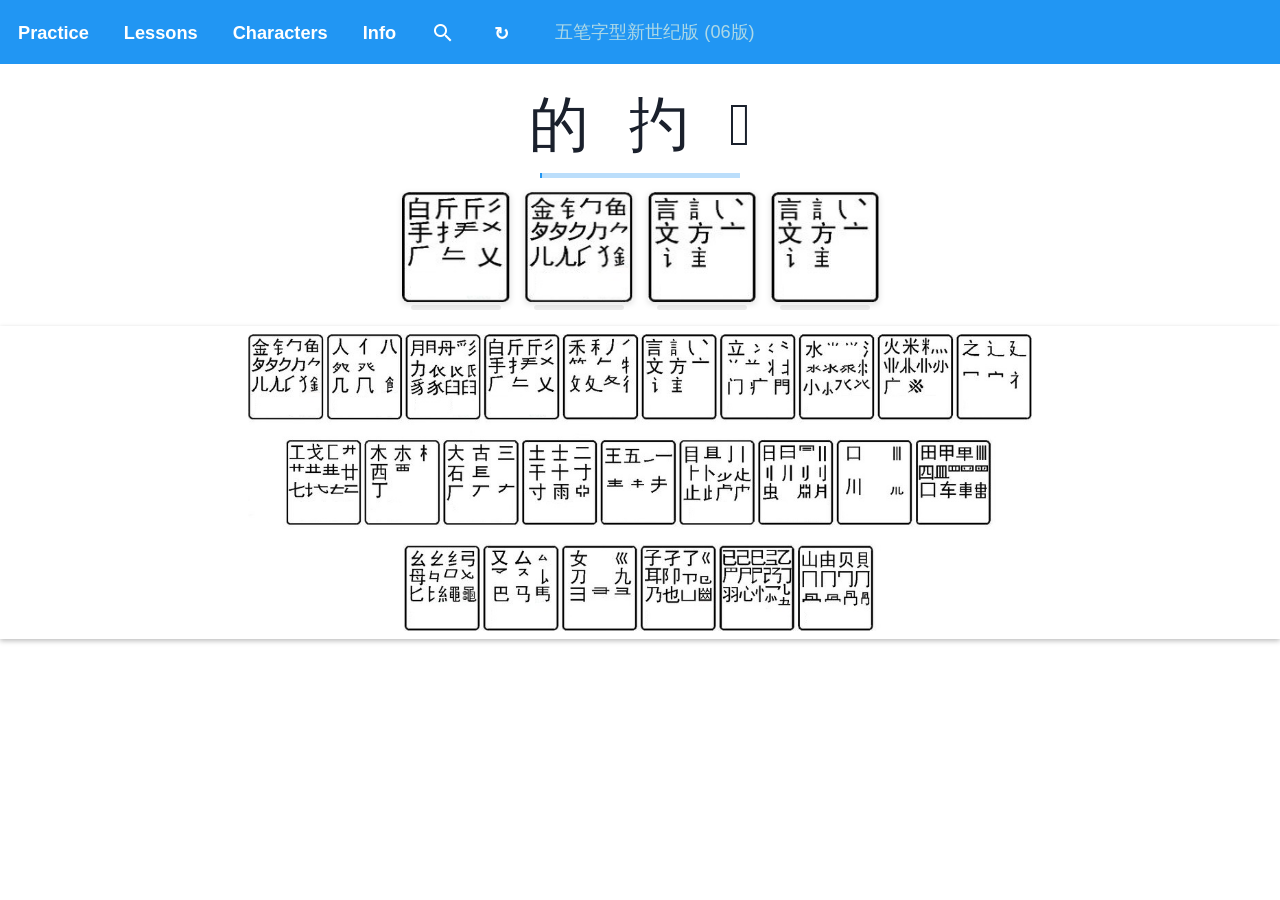
<file: index.html>
<!DOCTYPE html>
<html lang="en">
<head>
    <meta charset="utf-8">
    <title>Wubi New Century Trainer - CJK character set</title>
    <meta http-equiv="refresh" content="0; url=app/#/practice">
    <link rel="canonical" href="app/#/practice">
    <script>
        window.location.replace("app/#/practice");
    </script>
</head>
<body style="font-family: sans-serif; text-align: center; padding-top: 50px;">
    <h2>Redirecting to Wubi 06 Trainer 3...</h2>
    <p>If you are not redirected automatically, <a href="app/#/practice">click here to start practicing</a>.</p>
</body>
</html>
</file>
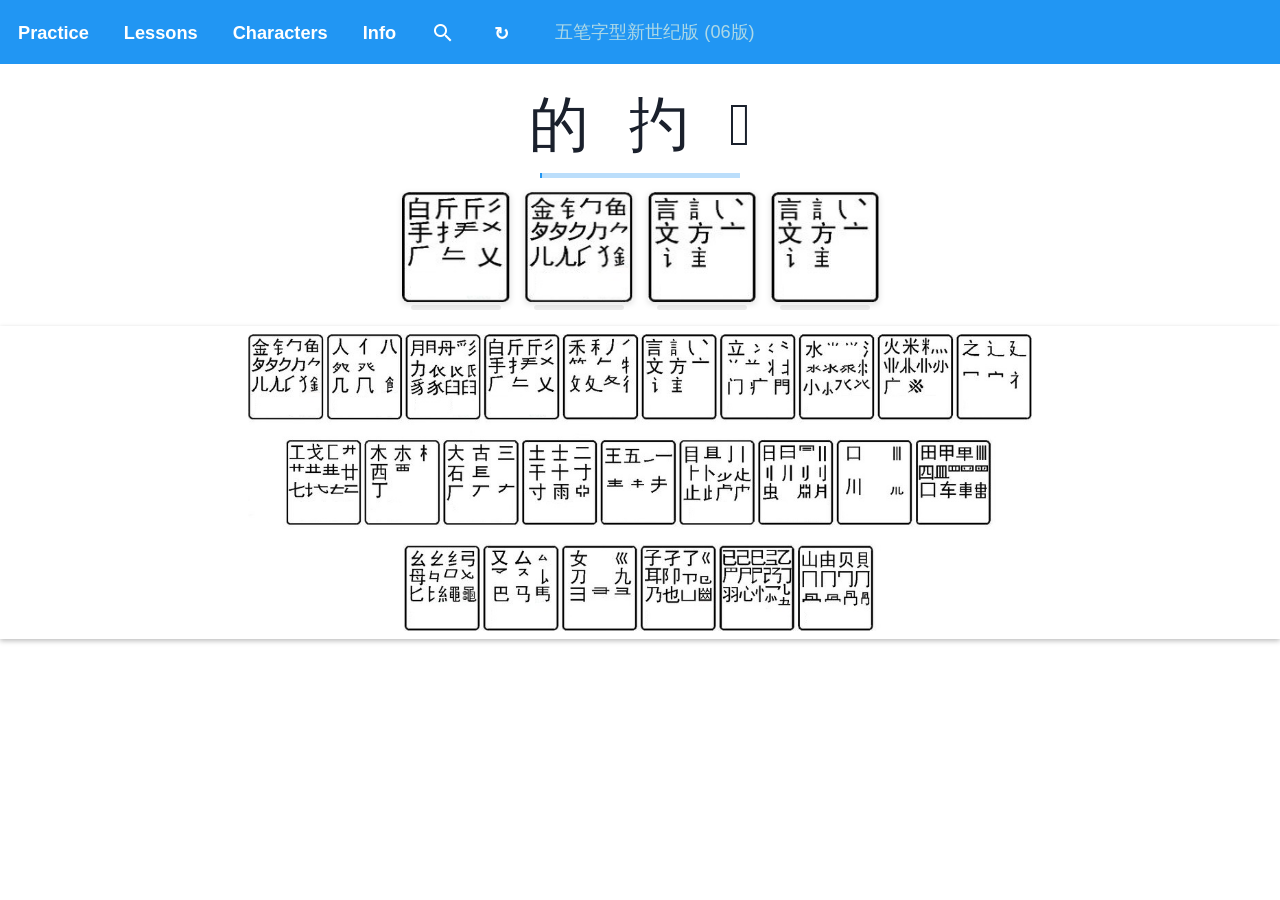
<file: app/index.html>
<!DOCTYPE html>
<!--[if lt IE 7]>
<html lang="en" ng-app="wubi" class="no-js lt-ie9 lt-ie8 lt-ie7"> <![endif]-->
<!--[if IE 7]>
<html lang="en" ng-app="wubi" class="no-js lt-ie9 lt-ie8"> <![endif]-->
<!--[if IE 8]>
<html lang="en" ng-app="wubi" class="no-js lt-ie9"> <![endif]-->
<!--[if gt IE 8]><!-->
<html lang="en" ng-app="wubi" class="no-js"> <!--<![endif]-->
<head>
    <meta charset="utf-8">
    <meta http-equiv="X-UA-Compatible" content="IE=edge">
    <title>Wubi New Century Trainer - CJK character set</title>
    <meta name="description" content="">
    <meta name="viewport" content="width=device-width, initial-scale=1">
    <link rel="stylesheet" href="bower_components/html5-boilerplate/css/normalize.css">
    <link rel="stylesheet" href="bower_components/html5-boilerplate/css/main.css">
    <link rel="stylesheet" href="bower_components/bootstrap.min.css">
    <link rel="stylesheet" href="bower_components/angular-material/angular-material.min.css">

    <link rel="stylesheet" href="bower_components/angular-material/themes/indigo-theme.css">
    <link rel="stylesheet" href="bower_components/angular-material/themes/brown-theme.css">
    <link rel="stylesheet" href="bower_components/angular-material/themes/grey-theme.css">
    <link rel="stylesheet" href="bower_components/angular-material/themes/blue-theme.css">

    <link href="bower_components/material-design-icons/sprites/css-sprite/sprite-hardware-black.css" rel="stylesheet">
    <link href="bower_components/material-design-icons/sprites/css-sprite/sprite-action-white.css" rel="stylesheet">

    <link rel="stylesheet" href="app.css?v=3">
    <script src="bower_components/html5-boilerplate/js/vendor/modernizr-2.6.2.min.js"></script>
</head>
<body>
<md-content md-theme="blue">
    <md-toolbar>


        <h2 class="md-toolbar-tools" style="font-weight:bolder; ">

                                              <span>

        <a href="#/practice" class="nav-btn">Practice</a>

        <a href="#/setup" class="nav-btn">Lessons</a>
        <a href="#/characters" class="nav-btn">Characters</a>
        <a href="#/info" class="nav-btn">Info</a>
        <a href="#/lookup" class="nav-btn" ><div class="icon_white icon-action-white-ic_search_white_24dp" style="display: inline-block; margin-bottom: -6px;"></div></a>
        <a href="javascript:location.reload(true);" class="nav-btn" title="Reload / Refresh App" style="font-size: 18px; line-height: 1; vertical-align: middle; margin-left: 4px;">&#8635;</a>
                                              </span>

                  <span style="color: #add8e6; display: inline; float:right; font-weight: lighter">

            五笔字型新世纪版 (06版)
                       </span>

        </h2>



    </md-toolbar>
</md-content>


<!--[if lt IE 7]>
<p class="browsehappy">You are using an <strong>outdated</strong> browser. Please <a href="http://browsehappy.com/">upgrade
    your browser</a> to improve your experience.</p>
<![endif]-->

<div ng-view></div>


<!--
<div>Angular seed app: v<span app-version></span></div>
 -->

<!-- In production use:
<script src="//ajax.googleapis.com/ajax/libs/angularjs/x.x.x/angular.min.js"></script>
-->

<!--<script src="//cdn.jsdelivr.net/hammerjs/2.0.4/hammer.min.js"></script>-->
<!--<script src="//ajax.googleapis.com/ajax/libs/angularjs/1.3.6/angular.min.js"></script>-->
<!--<script src="//ajax.googleapis.com/ajax/libs/angularjs/1.3.6/angular-animate.min.js"></script>-->
<!--<script src="//ajax.googleapis.com/ajax/libs/angularjs/1.3.6/angular-aria.min.js"></script>-->


<script src="bower_components/hammerjs/hammer.js"></script>
<script src="bower_components/angular/angular.js"></script>
<script src="bower_components/angular-animate/angular-animate.js"></script>
<script src="bower_components/angular-material/angular-material.js"></script>
<script src="bower_components/angular-sanitize/angular-sanitize.js"></script>
<script src="bower_components/angular-aria/angular-aria.js"></script>

<script src="bower_components/angular-route/angular-route.js"></script>
<script src="bower_components/angular-bootstrap/ui-bootstrap-tpls.js"></script>
<script src="bower_components/angular-local-storage/dist/angular-local-storage.js"></script>

<script src="app.js"></script>

<script src="view1/practice-view.js"></script>
<script src="view1/tutor.directives.js?v=2"></script>
<script src="view1/practice-view.controllers.js"></script>
<script src="view1/tutor.services.js"></script>
<script src="view2/setup-view.js"></script>
<script src="view3/view3.js?v=3"></script>
<script src="characters-view/characters-view.js"></script>
<script src="lookup-view/lookup-view.js"></script>
<script src="lookup-view/lookup-view-controllers.js"></script>

<script src="services/key-event-services.js"></script>
<script src="services/dataservice.js"></script>
<script src="services/listmaker.js"></script>
<script src="services/runner.js"></script>
<script src="services/character.js"></script>
<script src="services/hanzi.js"></script>
<script src="services/selection.js"></script>
<script src="services/feedback-services.js"></script>
<script src="services/hanzi-lookup.js"></script>
<script src="common/constants.js"></script>
<script src="common/values.js"></script>
</body>
</html>
</file>
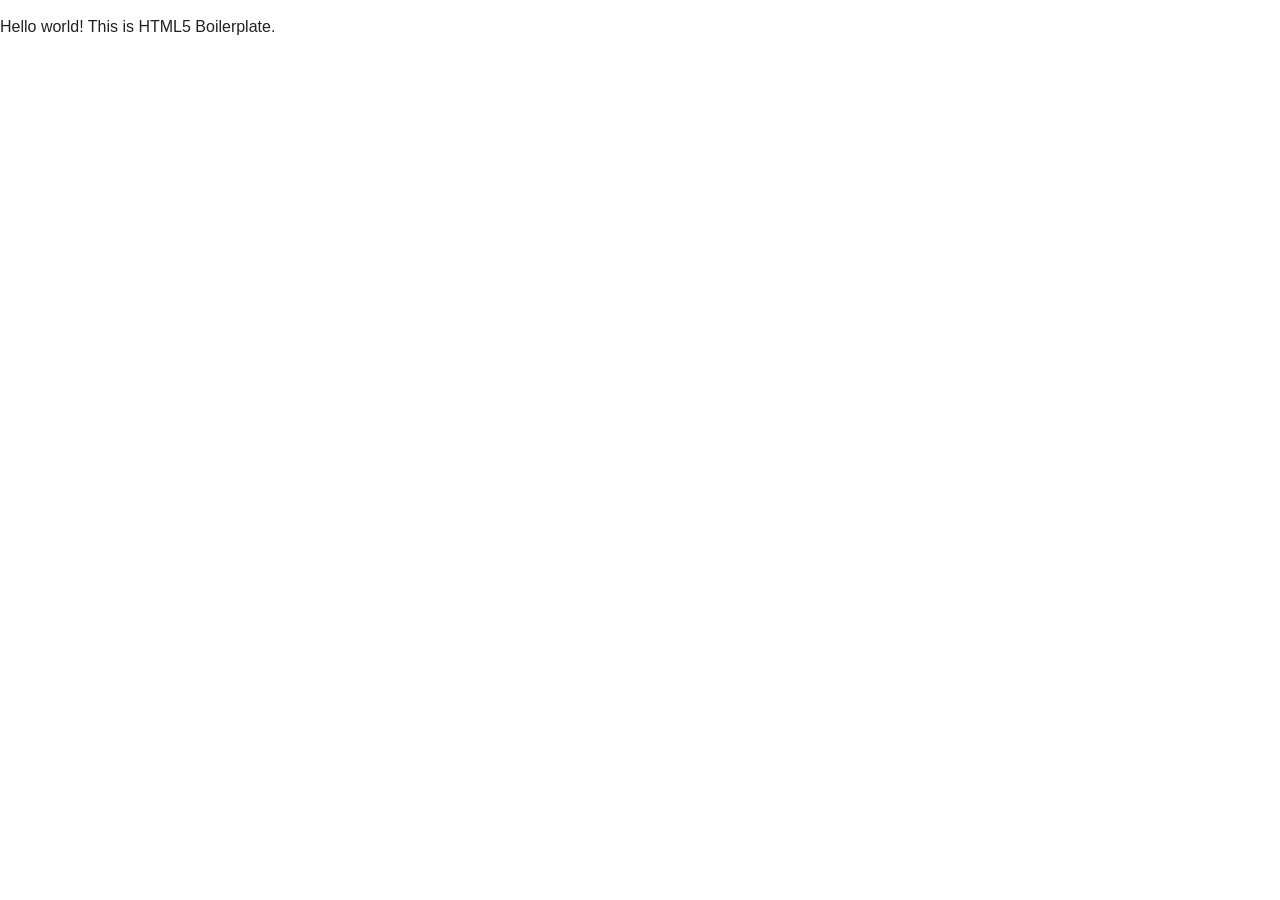
<file: app/bower_components/html5-boilerplate/index.html>
<!DOCTYPE html>
<!--[if lt IE 7]>      <html class="no-js lt-ie9 lt-ie8 lt-ie7"> <![endif]-->
<!--[if IE 7]>         <html class="no-js lt-ie9 lt-ie8"> <![endif]-->
<!--[if IE 8]>         <html class="no-js lt-ie9"> <![endif]-->
<!--[if gt IE 8]><!--> <html class="no-js"> <!--<![endif]-->
    <head>
        <meta charset="utf-8">
        <meta http-equiv="X-UA-Compatible" content="IE=edge">
        <title></title>
        <meta name="description" content="">
        <meta name="viewport" content="width=device-width, initial-scale=1">

        <!-- Place favicon.ico and apple-touch-icon.png in the root directory -->

        <link rel="stylesheet" href="css/normalize.css">
        <link rel="stylesheet" href="css/main.css">
        <script src="js/vendor/modernizr-2.6.2.min.js"></script>
    </head>
    <body>
        <!--[if lt IE 7]>
            <p class="browsehappy">You are using an <strong>outdated</strong> browser. Please <a href="http://browsehappy.com/">upgrade your browser</a> to improve your experience.</p>
        <![endif]-->

        <!-- Add your site or application content here -->
        <p>Hello world! This is HTML5 Boilerplate.</p>

        <script src="//ajax.googleapis.com/ajax/libs/jquery/1.10.2/jquery.min.js"></script>
        <script>window.jQuery || document.write('<script src="js/vendor/jquery-1.10.2.min.js"><\/script>')</script>
        <script src="js/plugins.js"></script>
        <script src="js/main.js"></script>

        <!-- Google Analytics: change UA-XXXXX-X to be your site's ID. -->
        <script>
            (function(b,o,i,l,e,r){b.GoogleAnalyticsObject=l;b[l]||(b[l]=
            function(){(b[l].q=b[l].q||[]).push(arguments)});b[l].l=+new Date;
            e=o.createElement(i);r=o.getElementsByTagName(i)[0];
            e.src='//www.google-analytics.com/analytics.js';
            r.parentNode.insertBefore(e,r)}(window,document,'script','ga'));
            ga('create','UA-XXXXX-X');ga('send','pageview');
        </script>
    </body>
</html>
</file>
<file: app/bower_components/html5-boilerplate/css/main.css>
/*! HTML5 Boilerplate v4.3.0 | MIT License | http://h5bp.com/ */

/*
 * What follows is the result of much research on cross-browser styling.
 * Credit left inline and big thanks to Nicolas Gallagher, Jonathan Neal,
 * Kroc Camen, and the H5BP dev community and team.
 */

/* ==========================================================================
   Base styles: opinionated defaults
   ========================================================================== */

html,
button,
input,
select,
textarea {
    color: #222;
}

html {
    font-size: 1em;
    line-height: 1.4;
}

/*
 * Remove text-shadow in selection highlight: h5bp.com/i
 * These selection rule sets have to be separate.
 * Customize the background color to match your design.
 */

::-moz-selection {
    background: #b3d4fc;
    text-shadow: none;
}

::selection {
    background: #b3d4fc;
    text-shadow: none;
}

/*
 * A better looking default horizontal rule
 */

hr {
    display: block;
    height: 1px;
    border: 0;
    border-top: 1px solid #ccc;
    margin: 1em 0;
    padding: 0;
}

/*
 * Remove the gap between images, videos, audio and canvas and the bottom of
 * their containers: h5bp.com/i/440
 */

audio,
canvas,
img,
video {
    vertical-align: middle;
}

/*
 * Remove default fieldset styles.
 */

fieldset {
    border: 0;
    margin: 0;
    padding: 0;
}

/*
 * Allow only vertical resizing of textareas.
 */

textarea {
    resize: vertical;
}

/* ==========================================================================
   Browse Happy prompt
   ========================================================================== */

.browsehappy {
    margin: 0.2em 0;
    background: #ccc;
    color: #000;
    padding: 0.2em 0;
}

/* ==========================================================================
   Author's custom styles
   ========================================================================== */

















/* ==========================================================================
   Helper classes
   ========================================================================== */

/*
 * Image replacement
 */

.ir {
    background-color: transparent;
    border: 0;
    overflow: hidden;
    /* IE 6/7 fallback */
    *text-indent: -9999px;
}

.ir:before {
    content: "";
    display: block;
    width: 0;
    height: 150%;
}

/*
 * Hide from both screenreaders and browsers: h5bp.com/u
 */

.hidden {
    display: none !important;
    visibility: hidden;
}

/*
 * Hide only visually, but have it available for screenreaders: h5bp.com/v
 */

.visuallyhidden {
    border: 0;
    clip: rect(0 0 0 0);
    height: 1px;
    margin: -1px;
    overflow: hidden;
    padding: 0;
    position: absolute;
    width: 1px;
}

/*
 * Extends the .visuallyhidden class to allow the element to be focusable
 * when navigated to via the keyboard: h5bp.com/p
 */

.visuallyhidden.focusable:active,
.visuallyhidden.focusable:focus {
    clip: auto;
    height: auto;
    margin: 0;
    overflow: visible;
    position: static;
    width: auto;
}

/*
 * Hide visually and from screenreaders, but maintain layout
 */

.invisible {
    visibility: hidden;
}

/*
 * Clearfix: contain floats
 *
 * For modern browsers
 * 1. The space content is one way to avoid an Opera bug when the
 *    `contenteditable` attribute is included anywhere else in the document.
 *    Otherwise it causes space to appear at the top and bottom of elements
 *    that receive the `clearfix` class.
 * 2. The use of `table` rather than `block` is only necessary if using
 *    `:before` to contain the top-margins of child elements.
 */

.clearfix:before,
.clearfix:after {
    content: " "; /* 1 */
    display: table; /* 2 */
}

.clearfix:after {
    clear: both;
}

/*
 * For IE 6/7 only
 * Include this rule to trigger hasLayout and contain floats.
 */

.clearfix {
    *zoom: 1;
}

/* ==========================================================================
   EXAMPLE Media Queries for Responsive Design.
   These examples override the primary ('mobile first') styles.
   Modify as content requires.
   ========================================================================== */

@media only screen and (min-width: 35em) {
    /* Style adjustments for viewports that meet the condition */
}

@media print,
       (-o-min-device-pixel-ratio: 5/4),
       (-webkit-min-device-pixel-ratio: 1.25),
       (min-resolution: 120dpi) {
    /* Style adjustments for high resolution devices */
}

/* ==========================================================================
   Print styles.
   Inlined to avoid required HTTP connection: h5bp.com/r
   ========================================================================== */

@media print {
    * {
        background: transparent !important;
        color: #000 !important; /* Black prints faster: h5bp.com/s */
        box-shadow: none !important;
        text-shadow: none !important;
    }

    a,
    a:visited {
        text-decoration: underline;
    }

    a[href]:after {
        content: " (" attr(href) ")";
    }

    abbr[title]:after {
        content: " (" attr(title) ")";
    }

    /*
     * Don't show links for images, or javascript/internal links
     */

    .ir a:after,
    a[href^="javascript:"]:after,
    a[href^="#"]:after {
        content: "";
    }

    pre,
    blockquote {
        border: 1px solid #999;
        page-break-inside: avoid;
    }

    thead {
        display: table-header-group; /* h5bp.com/t */
    }

    tr,
    img {
        page-break-inside: avoid;
    }

    img {
        max-width: 100% !important;
    }

    @page {
        margin: 0.5cm;
    }

    p,
    h2,
    h3 {
        orphans: 3;
        widows: 3;
    }

    h2,
    h3 {
        page-break-after: avoid;
    }
}
</file>
<file: app/bower_components/angular-material/themes/indigo-theme.css>
/*!
 * Angular Material Design
 * https://github.com/angular/material
 * @license MIT
 * v0.6.1
 */
md-backdrop.md-opaque.md-indigo-theme {
  background-color: rgba(0, 0, 0, 0.3);
  position: absolute; }

md-bottom-sheet.md-indigo-theme {
  background-color: #fafafa;
  border-top-color: #bdbdbd; }
  md-bottom-sheet.md-indigo-theme.md-list md-item {
    color: rgba(0, 0, 0, 0.54); }
  md-bottom-sheet.md-indigo-theme .md-subheader {
    background-color: #fafafa; }
  md-bottom-sheet.md-indigo-theme .md-subheader {
    color: rgba(0, 0, 0, 0.54); }

.md-button.md-indigo-theme {
  border-radius: 3px; }
  .md-button.md-indigo-theme:not([disabled]):hover, .md-button.md-indigo-theme:not([disabled]):focus {
    background-color: rgba(158, 158, 158, 0.2); }
  .md-button.md-indigo-theme.md-fab {
    border-radius: 50%; }
  .md-button.md-indigo-theme.md-primary {
    color: #5c6bc0;
    fill: #5c6bc0; }
  .md-button.md-indigo-theme.md-warn {
    color: #ef5350;
    fill: #ef5350; }
  .md-button.md-indigo-theme.md-raised, .md-button.md-indigo-theme.md-fab {
    background-color: rgba(158, 158, 158, 0.185); }
    .md-button.md-indigo-theme.md-raised:not([disabled]):hover, .md-button.md-indigo-theme.md-raised:not([disabled]):focus, .md-button.md-indigo-theme.md-fab:not([disabled]):hover, .md-button.md-indigo-theme.md-fab:not([disabled]):focus {
      background-color: rgba(158, 158, 158, 0.3); }
    .md-button.md-indigo-theme.md-raised.md-primary, .md-button.md-indigo-theme.md-fab.md-primary {
      color: white;
      background-color: #3f51b5; }
      .md-button.md-indigo-theme.md-raised.md-primary:not([disabled]):hover, .md-button.md-indigo-theme.md-raised.md-primary:not([disabled]):focus, .md-button.md-indigo-theme.md-fab.md-primary:not([disabled]):hover, .md-button.md-indigo-theme.md-fab.md-primary:not([disabled]):focus {
        background-color: #3949ab; }
    .md-button.md-indigo-theme.md-raised.md-warn, .md-button.md-indigo-theme.md-fab.md-warn {
      color: white;
      background-color: #f44336; }
      .md-button.md-indigo-theme.md-raised.md-warn:not([disabled]):hover, .md-button.md-indigo-theme.md-raised.md-warn:not([disabled]):focus, .md-button.md-indigo-theme.md-fab.md-warn:not([disabled]):hover, .md-button.md-indigo-theme.md-fab.md-warn:not([disabled]):focus {
        background-color: #d32f2f; }
  .md-button.md-indigo-theme[disabled], .md-button.md-indigo-theme.md-raised[disabled], .md-button.md-indigo-theme.md-fab[disabled] {
    color: rgba(0, 0, 0, 0.26);
    fill: rgba(0, 0, 0, 0.26);
    background-color: transparent;
    cursor: not-allowed; }

md-card.md-indigo-theme {
  border-radius: 2px; }
  md-card.md-indigo-theme .md-card-image {
    border-radius: 2px 2px 0 0; }

md-checkbox.md-indigo-theme .md-ripple {
  color: #43a047; }
md-checkbox.md-indigo-theme.md-checked .md-ripple {
  color: #757575; }
md-checkbox.md-indigo-theme .md-icon {
  border-color: rgba(0, 0, 0, 0.54); }
md-checkbox.md-indigo-theme.md-checked .md-icon {
  background-color: rgba(102, 187, 106, 0.87); }
md-checkbox.md-indigo-theme.md-checked .md-icon:after {
  border-color: #eeeeee; }
md-checkbox.md-indigo-theme[disabled] .md-icon {
  border-color: rgba(0, 0, 0, 0.26); }
md-checkbox.md-indigo-theme[disabled].md-checked .md-icon {
  background-color: rgba(0, 0, 0, 0.26); }

md-content.md-indigo-theme {
  background-color: #ffffff; }

md-dialog.md-indigo-theme {
  border-radius: 4px;
  background-color: #ffffff; }
  md-dialog.md-indigo-theme.md-content-overflow .md-actions {
    border-top-color: rgba(0, 0, 0, 0.12); }

md-divider.md-indigo-theme {
  border-top-color: rgba(0, 0, 0, 0.12); }

md-progress-circular.md-indigo-theme {
  background-color: transparent; }
  md-progress-circular.md-indigo-theme .md-inner .md-gap {
    border-top-color: #3f51b5;
    border-bottom-color: #3f51b5; }
  md-progress-circular.md-indigo-theme .md-inner .md-left .md-half-circle, md-progress-circular.md-indigo-theme .md-inner .md-right .md-half-circle {
    border-top-color: #3f51b5; }
  md-progress-circular.md-indigo-theme .md-inner .md-right .md-half-circle {
    border-right-color: #3f51b5; }
  md-progress-circular.md-indigo-theme .md-inner .md-left .md-half-circle {
    border-left-color: #3f51b5; }

md-progress-linear.md-indigo-theme .md-container {
  background-color: #c5cae9; }
md-progress-linear.md-indigo-theme .md-bar {
  background-color: #3f51b5; }
md-progress-linear.md-indigo-theme[md-mode=buffer] .md-dashed:before {
  background: radial-gradient(#c5cae9 0%, #c5cae9 16%, transparent 42%); }
md-progress-linear.md-indigo-theme[md-mode=buffer] .md-bar1 {
  background-color: #c5cae9; }

md-radio-button.md-indigo-theme .md-container .md-ripple, md-switch.md-indigo-theme .md-switch-thumb .md-container .md-ripple {
  color: #43a047; }
md-radio-button.md-indigo-theme .md-off, md-switch.md-indigo-theme .md-switch-thumb .md-off {
  border-color: rgba(0, 0, 0, 0.54); }
md-radio-button.md-indigo-theme .md-on, md-switch.md-indigo-theme .md-switch-thumb .md-on {
  background-color: rgba(102, 187, 106, 0.87); }
md-radio-button.md-indigo-theme.md-checked .md-off, md-switch.md-indigo-theme .md-switch-thumb.md-checked .md-off {
  border-color: rgba(102, 187, 106, 0.87); }
md-radio-button.md-indigo-theme.md-checked .md-ink-ripple, md-switch.md-indigo-theme .md-switch-thumb.md-checked .md-ink-ripple {
  color: rgba(102, 187, 106, 0.87); }

md-radio-group.md-indigo-theme:focus {
  border-color: rgba(0, 0, 0, 0.73); }

md-slider.md-indigo-theme .md-track {
  background-color: rgba(0, 0, 0, 0.26); }
md-slider.md-indigo-theme .md-track-fill {
  background-color: #3f51b5; }
md-slider.md-indigo-theme .md-thumb:after {
  border-color: #3f51b5;
  background-color: #3f51b5; }
md-slider.md-indigo-theme .md-sign {
  background-color: #3f51b5; }
  md-slider.md-indigo-theme .md-sign:after {
    border-top-color: #3f51b5; }
md-slider.md-indigo-theme .md-thumb-text {
  color: white; }
md-slider.md-indigo-theme .md-focus-thumb {
  background-color: rgba(0, 0, 0, 0.54); }
md-slider.md-indigo-theme .md-focus-ring {
  border-color: rgba(0, 0, 0, 0.12); }
md-slider.md-indigo-theme .md-disabled-thumb {
  border-color: #ffffff; }
md-slider.md-indigo-theme.md-min .md-thumb:after {
  background-color: #ffffff; }
md-slider.md-indigo-theme[disabled] .md-thumb:after {
  border-color: #bdbdbd; }
md-slider.md-indigo-theme[disabled]:not(.md-min) .md-thumb:after {
  background-color: #bdbdbd; }

.md-subheader.md-indigo-theme {
  color: rgba(0, 0, 0, 0.54);
  background-color: #ffffff; }
  .md-subheader.md-indigo-theme.md-primary {
    color: #3f51b5; }

md-switch.md-indigo-theme .md-switch-bar {
  background-color: rgba(0, 0, 0, 0.54); }
md-switch.md-indigo-theme .md-switch-thumb:focus .md-label {
  border: 1px dotted black; }

md-tabs.md-indigo-theme .md-header {
  background-color: #3f51b5; }
md-tabs.md-indigo-theme md-tabs-ink-bar {
  color: #ffff85;
  background: #ffff85; }
md-tabs.md-indigo-theme md-tab {
  color: #c5cae9; }
  md-tabs.md-indigo-theme md-tab.active {
    color: white; }
  md-tabs.md-indigo-theme md-tab[disabled] {
    color: rgba(0, 0, 0, 0.12); }
  md-tabs.md-indigo-theme md-tab:focus {
    border-color: rgba(0, 0, 0, 0.73); }
  md-tabs.md-indigo-theme md-tab .md-ripple-container {
    color: #ffff85; }

md-input-group.md-indigo-theme input, md-input-group.md-indigo-theme textarea {
  text-shadow: none; }
  md-input-group.md-indigo-theme input:-ms-input-placeholder, md-input-group.md-indigo-theme textarea:-ms-input-placeholder {
    color: rgba(0, 0, 0, 0.26); }
  md-input-group.md-indigo-theme input::-webkit-input-placeholder, md-input-group.md-indigo-theme textarea::-webkit-input-placeholder {
    color: rgba(0, 0, 0, 0.26); }
md-input-group.md-indigo-theme label {
  text-shadow: none;
  color: rgba(0, 0, 0, 0.26); }
md-input-group.md-indigo-theme input, md-input-group.md-indigo-theme textarea {
  color: rgba(0, 0, 0, 0.73);
  border-color: rgba(0, 0, 0, 0.12); }
md-input-group.md-indigo-theme.md-input-focused input, md-input-group.md-indigo-theme.md-input-focused textarea {
  border-color: #3f51b5; }
md-input-group.md-indigo-theme.md-input-focused label {
  color: #3f51b5; }
md-input-group.md-indigo-theme.md-input-has-value:not(.md-input-focused) label {
  color: rgba(0, 0, 0, 0.372); }
md-input-group.md-indigo-theme[disabled] input, md-input-group.md-indigo-theme[disabled] textarea {
  border-bottom-color: rgba(0, 0, 0, 0.12);
  color: rgba(0, 0, 0, 0.26);
  background-image: linear-gradient(to right, rgba(0, 0, 0, 0.19) 0%, rgba(0, 0, 0, 0.19) 50%, rgba(0, 0, 0, 0) 0%); }

md-toast.md-indigo-theme {
  background-color: #323232;
  color: white; }
  md-toast.md-indigo-theme .md-button {
    color: white; }
  md-toast.md-indigo-theme .md-action {
    color: #536dfe; }

md-toolbar.md-indigo-theme {
  background-color: #3f51b5;
  color: white; }
  md-toolbar.md-indigo-theme .md-button {
    color: white; }

md-tooltip.md-indigo-theme {
  color: #ffffff; }
  md-tooltip.md-indigo-theme .md-background {
    background-color: rgba(0, 0, 0, 0.52); }
</file>
<file: app/bower_components/angular-material/themes/brown-theme.css>
/*!
 * Angular Material Design
 * https://github.com/angular/material
 * @license MIT
 * v0.6.1
 */
md-backdrop.md-opaque.md-brown-theme {
  background-color: rgba(0, 0, 0, 0.3);
  position: absolute; }

md-bottom-sheet.md-brown-theme {
  background-color: #fafafa;
  border-top-color: #bdbdbd; }
  md-bottom-sheet.md-brown-theme.md-list md-item {
    color: rgba(0, 0, 0, 0.54); }
  md-bottom-sheet.md-brown-theme .md-subheader {
    background-color: #fafafa; }
  md-bottom-sheet.md-brown-theme .md-subheader {
    color: rgba(0, 0, 0, 0.54); }

.md-button.md-brown-theme {
  border-radius: 3px; }
  .md-button.md-brown-theme:not([disabled]):hover, .md-button.md-brown-theme:not([disabled]):focus {
    background-color: rgba(158, 158, 158, 0.2); }
  .md-button.md-brown-theme.md-fab {
    border-radius: 50%; }
  .md-button.md-brown-theme.md-primary {
    color: #8d6e63;
    fill: #8d6e63; }
  .md-button.md-brown-theme.md-warn {
    color: #ef5350;
    fill: #ef5350; }
  .md-button.md-brown-theme.md-raised, .md-button.md-brown-theme.md-fab {
    background-color: rgba(158, 158, 158, 0.185); }
    .md-button.md-brown-theme.md-raised:not([disabled]):hover, .md-button.md-brown-theme.md-raised:not([disabled]):focus, .md-button.md-brown-theme.md-fab:not([disabled]):hover, .md-button.md-brown-theme.md-fab:not([disabled]):focus {
      background-color: rgba(158, 158, 158, 0.3); }
    .md-button.md-brown-theme.md-raised.md-primary, .md-button.md-brown-theme.md-fab.md-primary {
      color: white;
      background-color: #795548; }
      .md-button.md-brown-theme.md-raised.md-primary:not([disabled]):hover, .md-button.md-brown-theme.md-raised.md-primary:not([disabled]):focus, .md-button.md-brown-theme.md-fab.md-primary:not([disabled]):hover, .md-button.md-brown-theme.md-fab.md-primary:not([disabled]):focus {
        background-color: #6d4c41; }
    .md-button.md-brown-theme.md-raised.md-warn, .md-button.md-brown-theme.md-fab.md-warn {
      color: white;
      background-color: #f44336; }
      .md-button.md-brown-theme.md-raised.md-warn:not([disabled]):hover, .md-button.md-brown-theme.md-raised.md-warn:not([disabled]):focus, .md-button.md-brown-theme.md-fab.md-warn:not([disabled]):hover, .md-button.md-brown-theme.md-fab.md-warn:not([disabled]):focus {
        background-color: #d32f2f; }
  .md-button.md-brown-theme[disabled], .md-button.md-brown-theme.md-raised[disabled], .md-button.md-brown-theme.md-fab[disabled] {
    color: rgba(0, 0, 0, 0.26);
    fill: rgba(0, 0, 0, 0.26);
    background-color: transparent;
    cursor: not-allowed; }

md-card.md-brown-theme {
  border-radius: 2px; }
  md-card.md-brown-theme .md-card-image {
    border-radius: 2px 2px 0 0; }

md-checkbox.md-brown-theme .md-ripple {
  color: #43a047; }
md-checkbox.md-brown-theme.md-checked .md-ripple {
  color: #757575; }
md-checkbox.md-brown-theme .md-icon {
  border-color: rgba(0, 0, 0, 0.54); }
md-checkbox.md-brown-theme.md-checked .md-icon {
  background-color: rgba(102, 187, 106, 0.87); }
md-checkbox.md-brown-theme.md-checked .md-icon:after {
  border-color: #eeeeee; }
md-checkbox.md-brown-theme[disabled] .md-icon {
  border-color: rgba(0, 0, 0, 0.26); }
md-checkbox.md-brown-theme[disabled].md-checked .md-icon {
  background-color: rgba(0, 0, 0, 0.26); }

md-content.md-brown-theme {
  background-color: #ffffff; }

md-dialog.md-brown-theme {
  border-radius: 4px;
  background-color: #ffffff; }
  md-dialog.md-brown-theme.md-content-overflow .md-actions {
    border-top-color: rgba(0, 0, 0, 0.12); }

md-divider.md-brown-theme {
  border-top-color: rgba(0, 0, 0, 0.12); }

md-progress-circular.md-brown-theme {
  background-color: transparent; }
  md-progress-circular.md-brown-theme .md-inner .md-gap {
    border-top-color: #795548;
    border-bottom-color: #795548; }
  md-progress-circular.md-brown-theme .md-inner .md-left .md-half-circle, md-progress-circular.md-brown-theme .md-inner .md-right .md-half-circle {
    border-top-color: #795548; }
  md-progress-circular.md-brown-theme .md-inner .md-right .md-half-circle {
    border-right-color: #795548; }
  md-progress-circular.md-brown-theme .md-inner .md-left .md-half-circle {
    border-left-color: #795548; }

md-progress-linear.md-brown-theme .md-container {
  background-color: #d7ccc8; }
md-progress-linear.md-brown-theme .md-bar {
  background-color: #795548; }
md-progress-linear.md-brown-theme[md-mode=buffer] .md-dashed:before {
  background: radial-gradient(#d7ccc8 0%, #d7ccc8 16%, transparent 42%); }
md-progress-linear.md-brown-theme[md-mode=buffer] .md-bar1 {
  background-color: #d7ccc8; }

md-radio-button.md-brown-theme .md-container .md-ripple, md-switch.md-brown-theme .md-switch-thumb .md-container .md-ripple {
  color: #43a047; }
md-radio-button.md-brown-theme .md-off, md-switch.md-brown-theme .md-switch-thumb .md-off {
  border-color: rgba(0, 0, 0, 0.54); }
md-radio-button.md-brown-theme .md-on, md-switch.md-brown-theme .md-switch-thumb .md-on {
  background-color: rgba(102, 187, 106, 0.87); }
md-radio-button.md-brown-theme.md-checked .md-off, md-switch.md-brown-theme .md-switch-thumb.md-checked .md-off {
  border-color: rgba(102, 187, 106, 0.87); }
md-radio-button.md-brown-theme.md-checked .md-ink-ripple, md-switch.md-brown-theme .md-switch-thumb.md-checked .md-ink-ripple {
  color: rgba(102, 187, 106, 0.87); }

md-radio-group.md-brown-theme:focus {
  border-color: rgba(0, 0, 0, 0.73); }

md-slider.md-brown-theme .md-track {
  background-color: rgba(0, 0, 0, 0.26); }
md-slider.md-brown-theme .md-track-fill {
  background-color: #795548; }
md-slider.md-brown-theme .md-thumb:after {
  border-color: #795548;
  background-color: #795548; }
md-slider.md-brown-theme .md-sign {
  background-color: #795548; }
  md-slider.md-brown-theme .md-sign:after {
    border-top-color: #795548; }
md-slider.md-brown-theme .md-thumb-text {
  color: white; }
md-slider.md-brown-theme .md-focus-thumb {
  background-color: rgba(0, 0, 0, 0.54); }
md-slider.md-brown-theme .md-focus-ring {
  border-color: rgba(0, 0, 0, 0.12); }
md-slider.md-brown-theme .md-disabled-thumb {
  border-color: #ffffff; }
md-slider.md-brown-theme.md-min .md-thumb:after {
  background-color: #ffffff; }
md-slider.md-brown-theme[disabled] .md-thumb:after {
  border-color: #bdbdbd; }
md-slider.md-brown-theme[disabled]:not(.md-min) .md-thumb:after {
  background-color: #bdbdbd; }

.md-subheader.md-brown-theme {
  color: rgba(0, 0, 0, 0.54);
  background-color: #ffffff; }
  .md-subheader.md-brown-theme.md-primary {
    color: #795548; }

md-switch.md-brown-theme .md-switch-bar {
  background-color: rgba(0, 0, 0, 0.54); }
md-switch.md-brown-theme .md-switch-thumb:focus .md-label {
  border: 1px dotted black; }

md-tabs.md-brown-theme .md-header {
  background-color: #795548; }
md-tabs.md-brown-theme md-tabs-ink-bar {
  color: #ffff85;
  background: #ffff85; }
md-tabs.md-brown-theme md-tab {
  color: #d7ccc8; }
  md-tabs.md-brown-theme md-tab.active {
    color: white; }
  md-tabs.md-brown-theme md-tab[disabled] {
    color: rgba(0, 0, 0, 0.12); }
  md-tabs.md-brown-theme md-tab:focus {
    border-color: rgba(0, 0, 0, 0.73); }
  md-tabs.md-brown-theme md-tab .md-ripple-container {
    color: #ffff85; }

md-input-group.md-brown-theme input, md-input-group.md-brown-theme textarea {
  text-shadow: none; }
  md-input-group.md-brown-theme input:-ms-input-placeholder, md-input-group.md-brown-theme textarea:-ms-input-placeholder {
    color: rgba(0, 0, 0, 0.26); }
  md-input-group.md-brown-theme input::-webkit-input-placeholder, md-input-group.md-brown-theme textarea::-webkit-input-placeholder {
    color: rgba(0, 0, 0, 0.26); }
md-input-group.md-brown-theme label {
  text-shadow: none;
  color: rgba(0, 0, 0, 0.26); }
md-input-group.md-brown-theme input, md-input-group.md-brown-theme textarea {
  color: rgba(0, 0, 0, 0.73);
  border-color: rgba(0, 0, 0, 0.12); }
md-input-group.md-brown-theme.md-input-focused input, md-input-group.md-brown-theme.md-input-focused textarea {
  border-color: #795548; }
md-input-group.md-brown-theme.md-input-focused label {
  color: #795548; }
md-input-group.md-brown-theme.md-input-has-value:not(.md-input-focused) label {
  color: rgba(0, 0, 0, 0.372); }
md-input-group.md-brown-theme[disabled] input, md-input-group.md-brown-theme[disabled] textarea {
  border-bottom-color: rgba(0, 0, 0, 0.12);
  color: rgba(0, 0, 0, 0.26);
  background-image: linear-gradient(to right, rgba(0, 0, 0, 0.19) 0%, rgba(0, 0, 0, 0.19) 50%, rgba(0, 0, 0, 0) 0%); }

md-toast.md-brown-theme {
  background-color: #323232;
  color: white; }
  md-toast.md-brown-theme .md-button {
    color: white; }
  md-toast.md-brown-theme .md-action {
     }

md-toolbar.md-brown-theme {
  background-color: #795548;
  color: white; }
  md-toolbar.md-brown-theme .md-button {
    color: white; }

md-tooltip.md-brown-theme {
  color: #ffffff; }
  md-tooltip.md-brown-theme .md-background {
    background-color: rgba(0, 0, 0, 0.52); }
</file>
<file: app/bower_components/angular-material/themes/grey-theme.css>
/*!
 * Angular Material Design
 * https://github.com/angular/material
 * @license MIT
 * v0.6.1
 */
md-backdrop.md-opaque.md-grey-theme {
  background-color: rgba(0, 0, 0, 0.3);
  position: absolute; }

md-bottom-sheet.md-grey-theme {
  background-color: #fafafa;
  border-top-color: #bdbdbd; }
  md-bottom-sheet.md-grey-theme.md-list md-item {
    color: rgba(0, 0, 0, 0.54); }
  md-bottom-sheet.md-grey-theme .md-subheader {
    background-color: #fafafa; }
  md-bottom-sheet.md-grey-theme .md-subheader {
    color: rgba(0, 0, 0, 0.54); }

.md-button.md-grey-theme {
  border-radius: 3px; }
  .md-button.md-grey-theme:not([disabled]):hover, .md-button.md-grey-theme:not([disabled]):focus {
    background-color: rgba(158, 158, 158, 0.2); }
  .md-button.md-grey-theme.md-fab {
    border-radius: 50%; }
  .md-button.md-grey-theme.md-primary {
    color: #bdbdbd;
    fill: #bdbdbd; }
  .md-button.md-grey-theme.md-warn {
    color: #ef5350;
    fill: #ef5350; }
  .md-button.md-grey-theme.md-raised, .md-button.md-grey-theme.md-fab {
    background-color: rgba(158, 158, 158, 0.185); }
    .md-button.md-grey-theme.md-raised:not([disabled]):hover, .md-button.md-grey-theme.md-raised:not([disabled]):focus, .md-button.md-grey-theme.md-fab:not([disabled]):hover, .md-button.md-grey-theme.md-fab:not([disabled]):focus {
      background-color: rgba(158, 158, 158, 0.3); }
    .md-button.md-grey-theme.md-raised.md-primary, .md-button.md-grey-theme.md-fab.md-primary {
      color: rgba(0, 0, 0, 0.73);
      background-color: #9e9e9e; }
      .md-button.md-grey-theme.md-raised.md-primary:not([disabled]):hover, .md-button.md-grey-theme.md-raised.md-primary:not([disabled]):focus, .md-button.md-grey-theme.md-fab.md-primary:not([disabled]):hover, .md-button.md-grey-theme.md-fab.md-primary:not([disabled]):focus {
        background-color: #757575; }
    .md-button.md-grey-theme.md-raised.md-warn, .md-button.md-grey-theme.md-fab.md-warn {
      color: rgba(0, 0, 0, 0.73);
      background-color: #f44336; }
      .md-button.md-grey-theme.md-raised.md-warn:not([disabled]):hover, .md-button.md-grey-theme.md-raised.md-warn:not([disabled]):focus, .md-button.md-grey-theme.md-fab.md-warn:not([disabled]):hover, .md-button.md-grey-theme.md-fab.md-warn:not([disabled]):focus {
        background-color: #d32f2f; }
  .md-button.md-grey-theme[disabled], .md-button.md-grey-theme.md-raised[disabled], .md-button.md-grey-theme.md-fab[disabled] {
    color: rgba(0, 0, 0, 0.26);
    fill: rgba(0, 0, 0, 0.26);
    background-color: transparent;
    cursor: not-allowed; }

md-card.md-grey-theme {
  border-radius: 2px; }
  md-card.md-grey-theme .md-card-image {
    border-radius: 2px 2px 0 0; }

md-checkbox.md-grey-theme .md-ripple {
  color: #43a047; }
md-checkbox.md-grey-theme.md-checked .md-ripple {
  color: #757575; }
md-checkbox.md-grey-theme .md-icon {
  border-color: rgba(0, 0, 0, 0.54); }
md-checkbox.md-grey-theme.md-checked .md-icon {
  background-color: rgba(102, 187, 106, 0.87); }
md-checkbox.md-grey-theme.md-checked .md-icon:after {
  border-color: #eeeeee; }
md-checkbox.md-grey-theme[disabled] .md-icon {
  border-color: rgba(0, 0, 0, 0.26); }
md-checkbox.md-grey-theme[disabled].md-checked .md-icon {
  background-color: rgba(0, 0, 0, 0.26); }

md-content.md-grey-theme {
  background-color: #ffffff; }

md-dialog.md-grey-theme {
  border-radius: 4px;
  background-color: #ffffff; }
  md-dialog.md-grey-theme.md-content-overflow .md-actions {
    border-top-color: rgba(0, 0, 0, 0.12); }

md-divider.md-grey-theme {
  border-top-color: rgba(0, 0, 0, 0.12); }

md-progress-circular.md-grey-theme {
  background-color: transparent; }
  md-progress-circular.md-grey-theme .md-inner .md-gap {
    border-top-color: #9e9e9e;
    border-bottom-color: #9e9e9e; }
  md-progress-circular.md-grey-theme .md-inner .md-left .md-half-circle, md-progress-circular.md-grey-theme .md-inner .md-right .md-half-circle {
    border-top-color: #9e9e9e; }
  md-progress-circular.md-grey-theme .md-inner .md-right .md-half-circle {
    border-right-color: #9e9e9e; }
  md-progress-circular.md-grey-theme .md-inner .md-left .md-half-circle {
    border-left-color: #9e9e9e; }

md-progress-linear.md-grey-theme .md-container {
  background-color: #f5f5f5; }
md-progress-linear.md-grey-theme .md-bar {
  background-color: #9e9e9e; }
md-progress-linear.md-grey-theme[md-mode=buffer] .md-dashed:before {
  background: radial-gradient(#f5f5f5 0%, #f5f5f5 16%, transparent 42%); }
md-progress-linear.md-grey-theme[md-mode=buffer] .md-bar1 {
  background-color: #f5f5f5; }

md-radio-button.md-grey-theme .md-container .md-ripple, md-switch.md-grey-theme .md-switch-thumb .md-container .md-ripple {
  color: #43a047; }
md-radio-button.md-grey-theme .md-off, md-switch.md-grey-theme .md-switch-thumb .md-off {
  border-color: rgba(0, 0, 0, 0.54); }
md-radio-button.md-grey-theme .md-on, md-switch.md-grey-theme .md-switch-thumb .md-on {
  background-color: rgba(102, 187, 106, 0.87); }
md-radio-button.md-grey-theme.md-checked .md-off, md-switch.md-grey-theme .md-switch-thumb.md-checked .md-off {
  border-color: rgba(102, 187, 106, 0.87); }
md-radio-button.md-grey-theme.md-checked .md-ink-ripple, md-switch.md-grey-theme .md-switch-thumb.md-checked .md-ink-ripple {
  color: rgba(102, 187, 106, 0.87); }

md-radio-group.md-grey-theme:focus {
  border-color: rgba(0, 0, 0, 0.73); }

md-slider.md-grey-theme .md-track {
  background-color: rgba(0, 0, 0, 0.26); }
md-slider.md-grey-theme .md-track-fill {
  background-color: #9e9e9e; }
md-slider.md-grey-theme .md-thumb:after {
  border-color: #9e9e9e;
  background-color: #9e9e9e; }
md-slider.md-grey-theme .md-sign {
  background-color: #9e9e9e; }
  md-slider.md-grey-theme .md-sign:after {
    border-top-color: #9e9e9e; }
md-slider.md-grey-theme .md-thumb-text {
  color: rgba(0, 0, 0, 0.73); }
md-slider.md-grey-theme .md-focus-thumb {
  background-color: rgba(0, 0, 0, 0.54); }
md-slider.md-grey-theme .md-focus-ring {
  border-color: rgba(0, 0, 0, 0.12); }
md-slider.md-grey-theme .md-disabled-thumb {
  border-color: #ffffff; }
md-slider.md-grey-theme.md-min .md-thumb:after {
  background-color: #ffffff; }
md-slider.md-grey-theme[disabled] .md-thumb:after {
  border-color: #bdbdbd; }
md-slider.md-grey-theme[disabled]:not(.md-min) .md-thumb:after {
  background-color: #bdbdbd; }

.md-subheader.md-grey-theme {
  color: rgba(0, 0, 0, 0.54);
  background-color: #ffffff; }
  .md-subheader.md-grey-theme.md-primary {
    color: #9e9e9e; }

md-switch.md-grey-theme .md-switch-bar {
  background-color: rgba(0, 0, 0, 0.54); }
md-switch.md-grey-theme .md-switch-thumb:focus .md-label {
  border: 1px dotted black; }

md-tabs.md-grey-theme .md-header {
  background-color: #9e9e9e; }
md-tabs.md-grey-theme md-tabs-ink-bar {
  color: #ffff85;
  background: #ffff85; }
md-tabs.md-grey-theme md-tab {
  color: #f5f5f5; }
  md-tabs.md-grey-theme md-tab.active {
    color: rgba(0, 0, 0, 0.73); }
  md-tabs.md-grey-theme md-tab[disabled] {
    color: rgba(0, 0, 0, 0.12); }
  md-tabs.md-grey-theme md-tab:focus {
    border-color: rgba(0, 0, 0, 0.73); }
  md-tabs.md-grey-theme md-tab .md-ripple-container {
    color: #ffff85; }

md-input-group.md-grey-theme input, md-input-group.md-grey-theme textarea {
  text-shadow: none; }
  md-input-group.md-grey-theme input:-ms-input-placeholder, md-input-group.md-grey-theme textarea:-ms-input-placeholder {
    color: rgba(0, 0, 0, 0.26); }
  md-input-group.md-grey-theme input::-webkit-input-placeholder, md-input-group.md-grey-theme textarea::-webkit-input-placeholder {
    color: rgba(0, 0, 0, 0.26); }
md-input-group.md-grey-theme label {
  text-shadow: none;
  color: rgba(0, 0, 0, 0.26); }
md-input-group.md-grey-theme input, md-input-group.md-grey-theme textarea {
  color: rgba(0, 0, 0, 0.73);
  border-color: rgba(0, 0, 0, 0.12); }
md-input-group.md-grey-theme.md-input-focused input, md-input-group.md-grey-theme.md-input-focused textarea {
  border-color: #9e9e9e; }
md-input-group.md-grey-theme.md-input-focused label {
  color: #9e9e9e; }
md-input-group.md-grey-theme.md-input-has-value:not(.md-input-focused) label {
  color: rgba(0, 0, 0, 0.372); }
md-input-group.md-grey-theme[disabled] input, md-input-group.md-grey-theme[disabled] textarea {
  border-bottom-color: rgba(0, 0, 0, 0.12);
  color: rgba(0, 0, 0, 0.26);
  background-image: linear-gradient(to right, rgba(0, 0, 0, 0.19) 0%, rgba(0, 0, 0, 0.19) 50%, rgba(0, 0, 0, 0) 0%); }

md-toast.md-grey-theme {
  background-color: #323232;
  color: white; }
  md-toast.md-grey-theme .md-button {
    color: white; }
  md-toast.md-grey-theme .md-action {
     }

md-toolbar.md-grey-theme {
  background-color: #9e9e9e;
  color: rgba(0, 0, 0, 0.73); }
  md-toolbar.md-grey-theme .md-button {
    color: rgba(0, 0, 0, 0.73); }

md-tooltip.md-grey-theme {
  color: #ffffff; }
  md-tooltip.md-grey-theme .md-background {
    background-color: rgba(0, 0, 0, 0.52); }
</file>
<file: app/bower_components/angular-material/themes/blue-theme.css>
/*!
 * Angular Material Design
 * https://github.com/angular/material
 * @license MIT
 * v0.6.1
 */
md-backdrop.md-opaque.md-blue-theme {
  background-color: rgba(0, 0, 0, 0.3);
  position: absolute; }

md-bottom-sheet.md-blue-theme {
  background-color: #fafafa;
  border-top-color: #bdbdbd; }
  md-bottom-sheet.md-blue-theme.md-list md-item {
    color: rgba(0, 0, 0, 0.54); }
  md-bottom-sheet.md-blue-theme .md-subheader {
    background-color: #fafafa; }
  md-bottom-sheet.md-blue-theme .md-subheader {
    color: rgba(0, 0, 0, 0.54); }

.md-button.md-blue-theme {
  border-radius: 3px; }
  .md-button.md-blue-theme:not([disabled]):hover, .md-button.md-blue-theme:not([disabled]):focus {
    background-color: rgba(158, 158, 158, 0.2); }
  .md-button.md-blue-theme.md-fab {
    border-radius: 50%; }
  .md-button.md-blue-theme.md-primary {
    color: #42a5f5;
    fill: #42a5f5; }
  .md-button.md-blue-theme.md-warn {
    color: #ef5350;
    fill: #ef5350; }
  .md-button.md-blue-theme.md-raised, .md-button.md-blue-theme.md-fab {
    background-color: rgba(158, 158, 158, 0.185); }
    .md-button.md-blue-theme.md-raised:not([disabled]):hover, .md-button.md-blue-theme.md-raised:not([disabled]):focus, .md-button.md-blue-theme.md-fab:not([disabled]):hover, .md-button.md-blue-theme.md-fab:not([disabled]):focus {
      background-color: rgba(158, 158, 158, 0.3); }
    .md-button.md-blue-theme.md-raised.md-primary, .md-button.md-blue-theme.md-fab.md-primary {
      color: white;
      background-color: #2196f3; }
      .md-button.md-blue-theme.md-raised.md-primary:not([disabled]):hover, .md-button.md-blue-theme.md-raised.md-primary:not([disabled]):focus, .md-button.md-blue-theme.md-fab.md-primary:not([disabled]):hover, .md-button.md-blue-theme.md-fab.md-primary:not([disabled]):focus {
        background-color: #1e88e5; }
    .md-button.md-blue-theme.md-raised.md-warn, .md-button.md-blue-theme.md-fab.md-warn {
      color: white;
      background-color: #f44336; }
      .md-button.md-blue-theme.md-raised.md-warn:not([disabled]):hover, .md-button.md-blue-theme.md-raised.md-warn:not([disabled]):focus, .md-button.md-blue-theme.md-fab.md-warn:not([disabled]):hover, .md-button.md-blue-theme.md-fab.md-warn:not([disabled]):focus {
        background-color: #d32f2f; }
  .md-button.md-blue-theme[disabled], .md-button.md-blue-theme.md-raised[disabled], .md-button.md-blue-theme.md-fab[disabled] {
    color: rgba(0, 0, 0, 0.26);
    fill: rgba(0, 0, 0, 0.26);
    background-color: transparent;
    cursor: not-allowed; }

md-card.md-blue-theme {
  border-radius: 2px; }
  md-card.md-blue-theme .md-card-image {
    border-radius: 2px 2px 0 0; }

md-checkbox.md-blue-theme .md-ripple {
  color: #43a047; }
md-checkbox.md-blue-theme.md-checked .md-ripple {
  color: #757575; }
md-checkbox.md-blue-theme .md-icon {
  border-color: rgba(0, 0, 0, 0.54); }
md-checkbox.md-blue-theme.md-checked .md-icon {
  background-color: rgba(102, 187, 106, 0.87); }
md-checkbox.md-blue-theme.md-checked .md-icon:after {
  border-color: #eeeeee; }
md-checkbox.md-blue-theme[disabled] .md-icon {
  border-color: rgba(0, 0, 0, 0.26); }
md-checkbox.md-blue-theme[disabled].md-checked .md-icon {
  background-color: rgba(0, 0, 0, 0.26); }

md-content.md-blue-theme {
  background-color: #ffffff; }

md-dialog.md-blue-theme {
  border-radius: 4px;
  background-color: #ffffff; }
  md-dialog.md-blue-theme.md-content-overflow .md-actions {
    border-top-color: rgba(0, 0, 0, 0.12); }

md-divider.md-blue-theme {
  border-top-color: rgba(0, 0, 0, 0.12); }

md-progress-circular.md-blue-theme {
  background-color: transparent; }
  md-progress-circular.md-blue-theme .md-inner .md-gap {
    border-top-color: #2196f3;
    border-bottom-color: #2196f3; }
  md-progress-circular.md-blue-theme .md-inner .md-left .md-half-circle, md-progress-circular.md-blue-theme .md-inner .md-right .md-half-circle {
    border-top-color: #2196f3; }
  md-progress-circular.md-blue-theme .md-inner .md-right .md-half-circle {
    border-right-color: #2196f3; }
  md-progress-circular.md-blue-theme .md-inner .md-left .md-half-circle {
    border-left-color: #2196f3; }

md-progress-linear.md-blue-theme .md-container {
  background-color: #bbdefb; }
md-progress-linear.md-blue-theme .md-bar {
  background-color: #2196f3; }
md-progress-linear.md-blue-theme[md-mode=buffer] .md-dashed:before {
  background: radial-gradient(#bbdefb 0%, #bbdefb 16%, transparent 42%); }
md-progress-linear.md-blue-theme[md-mode=buffer] .md-bar1 {
  background-color: #bbdefb; }

md-radio-button.md-blue-theme .md-container .md-ripple, md-switch.md-blue-theme .md-switch-thumb .md-container .md-ripple {
  color: #43a047; }
md-radio-button.md-blue-theme .md-off, md-switch.md-blue-theme .md-switch-thumb .md-off {
  border-color: rgba(0, 0, 0, 0.54); }
md-radio-button.md-blue-theme .md-on, md-switch.md-blue-theme .md-switch-thumb .md-on {
  background-color: rgba(102, 187, 106, 0.87); }
md-radio-button.md-blue-theme.md-checked .md-off, md-switch.md-blue-theme .md-switch-thumb.md-checked .md-off {
  border-color: rgba(102, 187, 106, 0.87); }
md-radio-button.md-blue-theme.md-checked .md-ink-ripple, md-switch.md-blue-theme .md-switch-thumb.md-checked .md-ink-ripple {
  color: rgba(102, 187, 106, 0.87); }

md-radio-group.md-blue-theme:focus {
  border-color: rgba(0, 0, 0, 0.73); }

md-slider.md-blue-theme .md-track {
  background-color: rgba(0, 0, 0, 0.26); }
md-slider.md-blue-theme .md-track-fill {
  background-color: #2196f3; }
md-slider.md-blue-theme .md-thumb:after {
  border-color: #2196f3;
  background-color: #2196f3; }
md-slider.md-blue-theme .md-sign {
  background-color: #2196f3; }
  md-slider.md-blue-theme .md-sign:after {
    border-top-color: #2196f3; }
md-slider.md-blue-theme .md-thumb-text {
  color: white; }
md-slider.md-blue-theme .md-focus-thumb {
  background-color: rgba(0, 0, 0, 0.54); }
md-slider.md-blue-theme .md-focus-ring {
  border-color: rgba(0, 0, 0, 0.12); }
md-slider.md-blue-theme .md-disabled-thumb {
  border-color: #ffffff; }
md-slider.md-blue-theme.md-min .md-thumb:after {
  background-color: #ffffff; }
md-slider.md-blue-theme[disabled] .md-thumb:after {
  border-color: #bdbdbd; }
md-slider.md-blue-theme[disabled]:not(.md-min) .md-thumb:after {
  background-color: #bdbdbd; }

.md-subheader.md-blue-theme {
  color: rgba(0, 0, 0, 0.54);
  background-color: #ffffff; }
  .md-subheader.md-blue-theme.md-primary {
    color: #2196f3; }

md-switch.md-blue-theme .md-switch-bar {
  background-color: rgba(0, 0, 0, 0.54); }
md-switch.md-blue-theme .md-switch-thumb:focus .md-label {
  border: 1px dotted black; }

md-tabs.md-blue-theme .md-header {
  background-color: #2196f3; }
md-tabs.md-blue-theme md-tabs-ink-bar {
  color: #ffff85;
  background: #ffff85; }
md-tabs.md-blue-theme md-tab {
  color: #bbdefb; }
  md-tabs.md-blue-theme md-tab.active {
    color: white; }
  md-tabs.md-blue-theme md-tab[disabled] {
    color: rgba(0, 0, 0, 0.12); }
  md-tabs.md-blue-theme md-tab:focus {
    border-color: rgba(0, 0, 0, 0.73); }
  md-tabs.md-blue-theme md-tab .md-ripple-container {
    color: #ffff85; }

md-input-group.md-blue-theme input, md-input-group.md-blue-theme textarea {
  text-shadow: none; }
  md-input-group.md-blue-theme input:-ms-input-placeholder, md-input-group.md-blue-theme textarea:-ms-input-placeholder {
    color: rgba(0, 0, 0, 0.26); }
  md-input-group.md-blue-theme input::-webkit-input-placeholder, md-input-group.md-blue-theme textarea::-webkit-input-placeholder {
    color: rgba(0, 0, 0, 0.26); }
md-input-group.md-blue-theme label {
  text-shadow: none;
  color: rgba(0, 0, 0, 0.26); }
md-input-group.md-blue-theme input, md-input-group.md-blue-theme textarea {
  color: rgba(0, 0, 0, 0.73);
  border-color: rgba(0, 0, 0, 0.12); }
md-input-group.md-blue-theme.md-input-focused input, md-input-group.md-blue-theme.md-input-focused textarea {
  border-color: #2196f3; }
md-input-group.md-blue-theme.md-input-focused label {
  color: #2196f3; }
md-input-group.md-blue-theme.md-input-has-value:not(.md-input-focused) label {
  color: rgba(0, 0, 0, 0.372); }
md-input-group.md-blue-theme[disabled] input, md-input-group.md-blue-theme[disabled] textarea {
  border-bottom-color: rgba(0, 0, 0, 0.12);
  color: rgba(0, 0, 0, 0.26);
  background-image: linear-gradient(to right, rgba(0, 0, 0, 0.19) 0%, rgba(0, 0, 0, 0.19) 50%, rgba(0, 0, 0, 0) 0%); }

md-toast.md-blue-theme {
  background-color: #323232;
  color: white; }
  md-toast.md-blue-theme .md-button {
    color: white; }
  md-toast.md-blue-theme .md-action {
    color: #448aff; }

md-toolbar.md-blue-theme {
  background-color: #2196f3;
  color: white; }
  md-toolbar.md-blue-theme .md-button {
    color: white; }

md-tooltip.md-blue-theme {
  color: #ffffff; }
  md-tooltip.md-blue-theme .md-background {
    background-color: rgba(0, 0, 0, 0.52); }
</file>
<file: app/bower_components/material-design-icons/sprites/css-sprite/sprite-hardware-black.css>
.icon-hardware-black {
  background-image: url('sprite-hardware-black.png');
}

.icon-hardware-black-ic_keyboard_tab_black_24dp {
  background-position: -5px -5px;
  width: 24px;
  height: 24px;
}

.icon-hardware-black-ic_cast_black_24dp {
  background-position: -39px -5px;
  width: 24px;
  height: 24px;
}

.icon-hardware-black-ic_computer_black_24dp {
  background-position: -5px -39px;
  width: 24px;
  height: 24px;
}

.icon-hardware-black-ic_desktop_mac_black_24dp {
  background-position: -39px -39px;
  width: 24px;
  height: 24px;
}

.icon-hardware-black-ic_desktop_windows_black_24dp {
  background-position: -73px -5px;
  width: 24px;
  height: 24px;
}

.icon-hardware-black-ic_dock_black_24dp {
  background-position: -73px -39px;
  width: 24px;
  height: 24px;
}

.icon-hardware-black-ic_gamepad_black_24dp {
  background-position: -5px -73px;
  width: 24px;
  height: 24px;
}

.icon-hardware-black-ic_headset_black_24dp {
  background-position: -39px -73px;
  width: 24px;
  height: 24px;
}

.icon-hardware-black-ic_headset_mic_black_24dp {
  background-position: -73px -73px;
  width: 24px;
  height: 24px;
}

.icon-hardware-black-ic_keyboard_alt_black_24dp {
  background-position: -107px -5px;
  width: 24px;
  height: 24px;
}

.icon-hardware-black-ic_keyboard_arrow_down_black_24dp {
  background-position: -107px -39px;
  width: 24px;
  height: 24px;
}

.icon-hardware-black-ic_keyboard_arrow_left_black_24dp {
  background-position: -107px -73px;
  width: 24px;
  height: 24px;
}

.icon-hardware-black-ic_keyboard_arrow_right_black_24dp {
  background-position: -5px -107px;
  width: 24px;
  height: 24px;
}

.icon-hardware-black-ic_keyboard_arrow_up_black_24dp {
  background-position: -39px -107px;
  width: 24px;
  height: 24px;
}

.icon-hardware-black-ic_keyboard_backspace_black_24dp {
  background-position: -73px -107px;
  width: 24px;
  height: 24px;
}

.icon-hardware-black-ic_keyboard_black_24dp {
  background-position: -107px -107px;
  width: 24px;
  height: 24px;
}

.icon-hardware-black-ic_keyboard_capslock_black_24dp {
  background-position: -141px -5px;
  width: 24px;
  height: 24px;
}

.icon-hardware-black-ic_keyboard_control_black_24dp {
  background-position: -141px -39px;
  width: 24px;
  height: 24px;
}

.icon-hardware-black-ic_keyboard_hide_black_24dp {
  background-position: -141px -73px;
  width: 24px;
  height: 24px;
}

.icon-hardware-black-ic_keyboard_return_black_24dp {
  background-position: -141px -107px;
  width: 24px;
  height: 24px;
}

.icon-hardware-black-ic_cast_connected_black_24dp {
  background-position: -5px -141px;
  width: 24px;
  height: 24px;
}

.icon-hardware-black-ic_keyboard_voice_black_24dp {
  background-position: -39px -141px;
  width: 24px;
  height: 24px;
}

.icon-hardware-black-ic_laptop_black_24dp {
  background-position: -73px -141px;
  width: 24px;
  height: 24px;
}

.icon-hardware-black-ic_laptop_chromebook_black_24dp {
  background-position: -107px -141px;
  width: 24px;
  height: 24px;
}

.icon-hardware-black-ic_laptop_mac_black_24dp {
  background-position: -141px -141px;
  width: 24px;
  height: 24px;
}

.icon-hardware-black-ic_laptop_windows_black_24dp {
  background-position: -175px -5px;
  width: 24px;
  height: 24px;
}

.icon-hardware-black-ic_memory_black_24dp {
  background-position: -175px -39px;
  width: 24px;
  height: 24px;
}

.icon-hardware-black-ic_mouse_black_24dp {
  background-position: -175px -73px;
  width: 24px;
  height: 24px;
}

.icon-hardware-black-ic_phone_android_black_24dp {
  background-position: -175px -107px;
  width: 24px;
  height: 24px;
}

.icon-hardware-black-ic_phone_iphone_black_24dp {
  background-position: -175px -141px;
  width: 24px;
  height: 24px;
}

.icon-hardware-black-ic_phonelink_black_24dp {
  background-position: -5px -175px;
  width: 24px;
  height: 24px;
}

.icon-hardware-black-ic_phonelink_off_black_24dp {
  background-position: -39px -175px;
  width: 24px;
  height: 24px;
}

.icon-hardware-black-ic_security_black_24dp {
  background-position: -73px -175px;
  width: 24px;
  height: 24px;
}

.icon-hardware-black-ic_sim_card_black_24dp {
  background-position: -107px -175px;
  width: 24px;
  height: 24px;
}

.icon-hardware-black-ic_smartphone_black_24dp {
  background-position: -141px -175px;
  width: 24px;
  height: 24px;
}

.icon-hardware-black-ic_speaker_black_24dp {
  background-position: -175px -175px;
  width: 24px;
  height: 24px;
}

.icon-hardware-black-ic_tablet_android_black_24dp {
  background-position: -209px -5px;
  width: 24px;
  height: 24px;
}

.icon-hardware-black-ic_tablet_black_24dp {
  background-position: -209px -39px;
  width: 24px;
  height: 24px;
}

.icon-hardware-black-ic_tablet_mac_black_24dp {
  background-position: -209px -73px;
  width: 24px;
  height: 24px;
}

.icon-hardware-black-ic_tv_black_24dp {
  background-position: -209px -107px;
  width: 24px;
  height: 24px;
}

.icon-hardware-black-ic_watch_black_24dp {
  background-position: -209px -141px;
  width: 24px;
  height: 24px;
}
</file>
<file: app/bower_components/material-design-icons/sprites/css-sprite/sprite-action-white.css>
.icon-action-white {
  background-image: url('sprite-action-white.png');
}

.icon-action-white-ic_perm_identity_white_24dp {
  background-position: -5px -5px;
  width: 24px;
  height: 24px;
}

.icon-action-white-ic_3d_rotation_white_24dp {
  background-position: -39px -5px;
  width: 24px;
  height: 24px;
}

.icon-action-white-ic_account_balance_wallet_white_24dp {
  background-position: -5px -39px;
  width: 24px;
  height: 24px;
}

.icon-action-white-ic_account_balance_white_24dp {
  background-position: -39px -39px;
  width: 24px;
  height: 24px;
}

.icon-action-white-ic_account_box_white_24dp {
  background-position: -73px -5px;
  width: 24px;
  height: 24px;
}

.icon-action-white-ic_account_child_white_24dp {
  background-position: -73px -39px;
  width: 24px;
  height: 24px;
}

.icon-action-white-ic_account_circle_white_24dp {
  background-position: -5px -73px;
  width: 24px;
  height: 24px;
}

.icon-action-white-ic_add_shopping_cart_white_24dp {
  background-position: -39px -73px;
  width: 24px;
  height: 24px;
}

.icon-action-white-ic_alarm_add_white_24dp {
  background-position: -73px -73px;
  width: 24px;
  height: 24px;
}

.icon-action-white-ic_alarm_off_white_24dp {
  background-position: -107px -5px;
  width: 24px;
  height: 24px;
}

.icon-action-white-ic_alarm_on_white_24dp {
  background-position: -107px -39px;
  width: 24px;
  height: 24px;
}

.icon-action-white-ic_alarm_white_24dp {
  background-position: -107px -73px;
  width: 24px;
  height: 24px;
}

.icon-action-white-ic_android_white_24dp {
  background-position: -5px -107px;
  width: 24px;
  height: 24px;
}

.icon-action-white-ic_announcement_white_24dp {
  background-position: -39px -107px;
  width: 24px;
  height: 24px;
}

.icon-action-white-ic_aspect_ratio_white_24dp {
  background-position: -73px -107px;
  width: 24px;
  height: 24px;
}

.icon-action-white-ic_assessment_white_24dp {
  background-position: -107px -107px;
  width: 24px;
  height: 24px;
}

.icon-action-white-ic_assignment_ind_white_24dp {
  background-position: -141px -5px;
  width: 24px;
  height: 24px;
}

.icon-action-white-ic_assignment_late_white_24dp {
  background-position: -141px -39px;
  width: 24px;
  height: 24px;
}

.icon-action-white-ic_assignment_return_white_24dp {
  background-position: -141px -73px;
  width: 24px;
  height: 24px;
}

.icon-action-white-ic_assignment_returned_white_24dp {
  background-position: -141px -107px;
  width: 24px;
  height: 24px;
}

.icon-action-white-ic_assignment_turned_in_white_24dp {
  background-position: -5px -141px;
  width: 24px;
  height: 24px;
}

.icon-action-white-ic_assignment_white_24dp {
  background-position: -39px -141px;
  width: 24px;
  height: 24px;
}

.icon-action-white-ic_autorenew_white_24dp {
  background-position: -73px -141px;
  width: 24px;
  height: 24px;
}

.icon-action-white-ic_backup_white_24dp {
  background-position: -107px -141px;
  width: 24px;
  height: 24px;
}

.icon-action-white-ic_book_white_24dp {
  background-position: -141px -141px;
  width: 24px;
  height: 24px;
}

.icon-action-white-ic_bookmark_outline_white_24dp {
  background-position: -175px -5px;
  width: 24px;
  height: 24px;
}

.icon-action-white-ic_bookmark_white_24dp {
  background-position: -175px -39px;
  width: 24px;
  height: 24px;
}

.icon-action-white-ic_bug_report_white_24dp {
  background-position: -175px -73px;
  width: 24px;
  height: 24px;
}

.icon-action-white-ic_cached_white_24dp {
  background-position: -175px -107px;
  width: 24px;
  height: 24px;
}

.icon-action-white-ic_check_circle_white_24dp {
  background-position: -175px -141px;
  width: 24px;
  height: 24px;
}

.icon-action-white-ic_class_white_24dp {
  background-position: -5px -175px;
  width: 24px;
  height: 24px;
}

.icon-action-white-ic_credit_card_white_24dp {
  background-position: -39px -175px;
  width: 24px;
  height: 24px;
}

.icon-action-white-ic_dashboard_white_24dp {
  background-position: -73px -175px;
  width: 24px;
  height: 24px;
}

.icon-action-white-ic_delete_white_24dp {
  background-position: -107px -175px;
  width: 24px;
  height: 24px;
}

.icon-action-white-ic_description_white_24dp {
  background-position: -141px -175px;
  width: 24px;
  height: 24px;
}

.icon-action-white-ic_dns_white_24dp {
  background-position: -175px -175px;
  width: 24px;
  height: 24px;
}

.icon-action-white-ic_done_all_white_24dp {
  background-position: -209px -5px;
  width: 24px;
  height: 24px;
}

.icon-action-white-ic_done_white_24dp {
  background-position: -209px -39px;
  width: 24px;
  height: 24px;
}

.icon-action-white-ic_event_white_24dp {
  background-position: -209px -73px;
  width: 24px;
  height: 24px;
}

.icon-action-white-ic_exit_to_app_white_24dp {
  background-position: -209px -107px;
  width: 24px;
  height: 24px;
}

.icon-action-white-ic_explore_white_24dp {
  background-position: -209px -141px;
  width: 24px;
  height: 24px;
}

.icon-action-white-ic_extension_white_24dp {
  background-position: -209px -175px;
  width: 24px;
  height: 24px;
}

.icon-action-white-ic_face_white_24dp {
  background-position: -5px -209px;
  width: 24px;
  height: 24px;
}

.icon-action-white-ic_favorite_outline_white_24dp {
  background-position: -39px -209px;
  width: 24px;
  height: 24px;
}

.icon-action-white-ic_favorite_white_24dp {
  background-position: -73px -209px;
  width: 24px;
  height: 24px;
}

.icon-action-white-ic_find_in_page_white_24dp {
  background-position: -107px -209px;
  width: 24px;
  height: 24px;
}

.icon-action-white-ic_find_replace_white_24dp {
  background-position: -141px -209px;
  width: 24px;
  height: 24px;
}

.icon-action-white-ic_flip_to_back_white_24dp {
  background-position: -175px -209px;
  width: 24px;
  height: 24px;
}

.icon-action-white-ic_flip_to_front_white_24dp {
  background-position: -209px -209px;
  width: 24px;
  height: 24px;
}

.icon-action-white-ic_get_app_white_24dp {
  background-position: -243px -5px;
  width: 24px;
  height: 24px;
}

.icon-action-white-ic_grade_white_24dp {
  background-position: -243px -39px;
  width: 24px;
  height: 24px;
}

.icon-action-white-ic_group_work_white_24dp {
  background-position: -243px -73px;
  width: 24px;
  height: 24px;
}

.icon-action-white-ic_help_white_24dp {
  background-position: -243px -107px;
  width: 24px;
  height: 24px;
}

.icon-action-white-ic_highlight_remove_white_24dp {
  background-position: -243px -141px;
  width: 24px;
  height: 24px;
}

.icon-action-white-ic_history_white_24dp {
  background-position: -243px -175px;
  width: 24px;
  height: 24px;
}

.icon-action-white-ic_home_white_24dp {
  background-position: -243px -209px;
  width: 24px;
  height: 24px;
}

.icon-action-white-ic_https_white_24dp {
  background-position: -5px -243px;
  width: 24px;
  height: 24px;
}

.icon-action-white-ic_info_outline_white_24dp {
  background-position: -39px -243px;
  width: 24px;
  height: 24px;
}

.icon-action-white-ic_info_white_24dp {
  background-position: -73px -243px;
  width: 24px;
  height: 24px;
}

.icon-action-white-ic_input_white_24dp {
  background-position: -107px -243px;
  width: 24px;
  height: 24px;
}

.icon-action-white-ic_invert_colors_white_24dp {
  background-position: -141px -243px;
  width: 24px;
  height: 24px;
}

.icon-action-white-ic_label_outline_white_24dp {
  background-position: -175px -243px;
  width: 24px;
  height: 24px;
}

.icon-action-white-ic_label_white_24dp {
  background-position: -209px -243px;
  width: 24px;
  height: 24px;
}

.icon-action-white-ic_language_white_24dp {
  background-position: -243px -243px;
  width: 24px;
  height: 24px;
}

.icon-action-white-ic_launch_white_24dp {
  background-position: -277px -5px;
  width: 24px;
  height: 24px;
}

.icon-action-white-ic_list_white_24dp {
  background-position: -277px -39px;
  width: 24px;
  height: 24px;
}

.icon-action-white-ic_lock_open_white_24dp {
  background-position: -277px -73px;
  width: 24px;
  height: 24px;
}

.icon-action-white-ic_lock_outline_white_24dp {
  background-position: -277px -107px;
  width: 24px;
  height: 24px;
}

.icon-action-white-ic_lock_white_24dp {
  background-position: -277px -141px;
  width: 24px;
  height: 24px;
}

.icon-action-white-ic_loyalty_white_24dp {
  background-position: -277px -175px;
  width: 24px;
  height: 24px;
}

.icon-action-white-ic_markunread_mailbox_white_24dp {
  background-position: -277px -209px;
  width: 24px;
  height: 24px;
}

.icon-action-white-ic_note_add_white_24dp {
  background-position: -277px -243px;
  width: 24px;
  height: 24px;
}

.icon-action-white-ic_open_in_browser_white_24dp {
  background-position: -5px -277px;
  width: 24px;
  height: 24px;
}

.icon-action-white-ic_open_in_new_white_24dp {
  background-position: -39px -277px;
  width: 24px;
  height: 24px;
}

.icon-action-white-ic_open_with_white_24dp {
  background-position: -73px -277px;
  width: 24px;
  height: 24px;
}

.icon-action-white-ic_pageview_white_24dp {
  background-position: -107px -277px;
  width: 24px;
  height: 24px;
}

.icon-action-white-ic_payment_white_24dp {
  background-position: -141px -277px;
  width: 24px;
  height: 24px;
}

.icon-action-white-ic_perm_camera_mic_white_24dp {
  background-position: -175px -277px;
  width: 24px;
  height: 24px;
}

.icon-action-white-ic_perm_contact_cal_white_24dp {
  background-position: -209px -277px;
  width: 24px;
  height: 24px;
}

.icon-action-white-ic_perm_data_setting_white_24dp {
  background-position: -243px -277px;
  width: 24px;
  height: 24px;
}

.icon-action-white-ic_perm_device_info_white_24dp {
  background-position: -277px -277px;
  width: 24px;
  height: 24px;
}

.icon-action-white-ic_accessibility_white_24dp {
  background-position: -311px -5px;
  width: 24px;
  height: 24px;
}

.icon-action-white-ic_perm_media_white_24dp {
  background-position: -311px -39px;
  width: 24px;
  height: 24px;
}

.icon-action-white-ic_perm_phone_msg_white_24dp {
  background-position: -311px -73px;
  width: 24px;
  height: 24px;
}

.icon-action-white-ic_perm_scan_wifi_white_24dp {
  background-position: -311px -107px;
  width: 24px;
  height: 24px;
}

.icon-action-white-ic_picture_in_picture_white_24dp {
  background-position: -311px -141px;
  width: 24px;
  height: 24px;
}

.icon-action-white-ic_polymer_white_24dp {
  background-position: -311px -175px;
  width: 24px;
  height: 24px;
}

.icon-action-white-ic_print_white_24dp {
  background-position: -311px -209px;
  width: 24px;
  height: 24px;
}

.icon-action-white-ic_query_builder_white_24dp {
  background-position: -311px -243px;
  width: 24px;
  height: 24px;
}

.icon-action-white-ic_question_answer_white_24dp {
  background-position: -311px -277px;
  width: 24px;
  height: 24px;
}

.icon-action-white-ic_receipt_white_24dp {
  background-position: -5px -311px;
  width: 24px;
  height: 24px;
}

.icon-action-white-ic_redeem_white_24dp {
  background-position: -39px -311px;
  width: 24px;
  height: 24px;
}

.icon-action-white-ic_reorder_white_24dp {
  background-position: -73px -311px;
  width: 24px;
  height: 24px;
}

.icon-action-white-ic_report_problem_white_24dp {
  background-position: -107px -311px;
  width: 24px;
  height: 24px;
}

.icon-action-white-ic_restore_white_24dp {
  background-position: -141px -311px;
  width: 24px;
  height: 24px;
}

.icon-action-white-ic_room_white_24dp {
  background-position: -175px -311px;
  width: 24px;
  height: 24px;
}

.icon-action-white-ic_schedule_white_24dp {
  background-position: -209px -311px;
  width: 24px;
  height: 24px;
}

.icon-action-white-ic_search_white_24dp {
  background-position: -243px -311px;
  width: 24px;
  height: 24px;
}

.icon-action-white-ic_settings_applications_white_24dp {
  background-position: -277px -311px;
  width: 24px;
  height: 24px;
}

.icon-action-white-ic_settings_backup_restore_white_24dp {
  background-position: -311px -311px;
  width: 24px;
  height: 24px;
}

.icon-action-white-ic_settings_bluetooth_white_24dp {
  background-position: -345px -5px;
  width: 24px;
  height: 24px;
}

.icon-action-white-ic_settings_cell_white_24dp {
  background-position: -345px -39px;
  width: 24px;
  height: 24px;
}

.icon-action-white-ic_settings_display_white_24dp {
  background-position: -345px -73px;
  width: 24px;
  height: 24px;
}

.icon-action-white-ic_settings_ethernet_white_24dp {
  background-position: -345px -107px;
  width: 24px;
  height: 24px;
}

.icon-action-white-ic_settings_input_antenna_white_24dp {
  background-position: -345px -141px;
  width: 24px;
  height: 24px;
}

.icon-action-white-ic_settings_input_component_white_24dp {
  background-position: -345px -175px;
  width: 24px;
  height: 24px;
}

.icon-action-white-ic_settings_input_composite_white_24dp {
  background-position: -345px -209px;
  width: 24px;
  height: 24px;
}

.icon-action-white-ic_settings_input_hdmi_white_24dp {
  background-position: -345px -243px;
  width: 24px;
  height: 24px;
}

.icon-action-white-ic_settings_input_svideo_white_24dp {
  background-position: -345px -277px;
  width: 24px;
  height: 24px;
}

.icon-action-white-ic_settings_overscan_white_24dp {
  background-position: -345px -311px;
  width: 24px;
  height: 24px;
}

.icon-action-white-ic_settings_phone_white_24dp {
  background-position: -5px -345px;
  width: 24px;
  height: 24px;
}

.icon-action-white-ic_settings_power_white_24dp {
  background-position: -39px -345px;
  width: 24px;
  height: 24px;
}

.icon-action-white-ic_settings_remote_white_24dp {
  background-position: -73px -345px;
  width: 24px;
  height: 24px;
}

.icon-action-white-ic_settings_voice_white_24dp {
  background-position: -107px -345px;
  width: 24px;
  height: 24px;
}

.icon-action-white-ic_settings_white_24dp {
  background-position: -141px -345px;
  width: 24px;
  height: 24px;
}

.icon-action-white-ic_shop_two_white_24dp {
  background-position: -175px -345px;
  width: 24px;
  height: 24px;
}

.icon-action-white-ic_shop_white_24dp {
  background-position: -209px -345px;
  width: 24px;
  height: 24px;
}

.icon-action-white-ic_shopping_basket_white_24dp {
  background-position: -243px -345px;
  width: 24px;
  height: 24px;
}

.icon-action-white-ic_shopping_cart_white_24dp {
  background-position: -277px -345px;
  width: 24px;
  height: 24px;
}

.icon-action-white-ic_speaker_notes_white_24dp {
  background-position: -311px -345px;
  width: 24px;
  height: 24px;
}

.icon-action-white-ic_spellcheck_white_24dp {
  background-position: -345px -345px;
  width: 24px;
  height: 24px;
}

.icon-action-white-ic_star_rate_white_24dp {
  background-position: -379px -5px;
  width: 24px;
  height: 24px;
}

.icon-action-white-ic_stars_white_24dp {
  background-position: -379px -39px;
  width: 24px;
  height: 24px;
}

.icon-action-white-ic_store_white_24dp {
  background-position: -379px -73px;
  width: 24px;
  height: 24px;
}

.icon-action-white-ic_subject_white_24dp {
  background-position: -379px -107px;
  width: 24px;
  height: 24px;
}

.icon-action-white-ic_supervisor_account_white_24dp {
  background-position: -379px -141px;
  width: 24px;
  height: 24px;
}

.icon-action-white-ic_swap_horiz_white_24dp {
  background-position: -379px -175px;
  width: 24px;
  height: 24px;
}

.icon-action-white-ic_swap_vert_circle_white_24dp {
  background-position: -379px -209px;
  width: 24px;
  height: 24px;
}

.icon-action-white-ic_swap_vert_white_24dp {
  background-position: -379px -243px;
  width: 24px;
  height: 24px;
}

.icon-action-white-ic_system_update_tv_white_24dp {
  background-position: -379px -277px;
  width: 24px;
  height: 24px;
}

.icon-action-white-ic_tab_unselected_white_24dp {
  background-position: -379px -311px;
  width: 24px;
  height: 24px;
}

.icon-action-white-ic_tab_white_24dp {
  background-position: -379px -345px;
  width: 24px;
  height: 24px;
}

.icon-action-white-ic_theaters_white_24dp {
  background-position: -5px -379px;
  width: 24px;
  height: 24px;
}

.icon-action-white-ic_thumb_down_white_24dp {
  background-position: -39px -379px;
  width: 24px;
  height: 24px;
}

.icon-action-white-ic_thumb_up_white_24dp {
  background-position: -73px -379px;
  width: 24px;
  height: 24px;
}

.icon-action-white-ic_thumbs_up_down_white_24dp {
  background-position: -107px -379px;
  width: 24px;
  height: 24px;
}

.icon-action-white-ic_toc_white_24dp {
  background-position: -141px -379px;
  width: 24px;
  height: 24px;
}

.icon-action-white-ic_today_white_24dp {
  background-position: -175px -379px;
  width: 24px;
  height: 24px;
}

.icon-action-white-ic_track_changes_white_24dp {
  background-position: -209px -379px;
  width: 24px;
  height: 24px;
}

.icon-action-white-ic_translate_white_24dp {
  background-position: -243px -379px;
  width: 24px;
  height: 24px;
}

.icon-action-white-ic_trending_down_white_24dp {
  background-position: -277px -379px;
  width: 24px;
  height: 24px;
}

.icon-action-white-ic_trending_neutral_white_24dp {
  background-position: -311px -379px;
  width: 24px;
  height: 24px;
}

.icon-action-white-ic_trending_up_white_24dp {
  background-position: -345px -379px;
  width: 24px;
  height: 24px;
}

.icon-action-white-ic_turned_in_not_white_24dp {
  background-position: -379px -379px;
  width: 24px;
  height: 24px;
}

.icon-action-white-ic_turned_in_white_24dp {
  background-position: -413px -5px;
  width: 24px;
  height: 24px;
}

.icon-action-white-ic_verified_user_white_24dp {
  background-position: -413px -39px;
  width: 24px;
  height: 24px;
}

.icon-action-white-ic_view_agenda_white_24dp {
  background-position: -413px -73px;
  width: 24px;
  height: 24px;
}

.icon-action-white-ic_view_array_white_24dp {
  background-position: -413px -107px;
  width: 24px;
  height: 24px;
}

.icon-action-white-ic_view_carousel_white_24dp {
  background-position: -413px -141px;
  width: 24px;
  height: 24px;
}

.icon-action-white-ic_view_column_white_24dp {
  background-position: -413px -175px;
  width: 24px;
  height: 24px;
}

.icon-action-white-ic_view_day_white_24dp {
  background-position: -413px -209px;
  width: 24px;
  height: 24px;
}

.icon-action-white-ic_view_headline_white_24dp {
  background-position: -413px -243px;
  width: 24px;
  height: 24px;
}

.icon-action-white-ic_view_list_white_24dp {
  background-position: -413px -277px;
  width: 24px;
  height: 24px;
}

.icon-action-white-ic_view_module_white_24dp {
  background-position: -413px -311px;
  width: 24px;
  height: 24px;
}

.icon-action-white-ic_view_quilt_white_24dp {
  background-position: -413px -345px;
  width: 24px;
  height: 24px;
}

.icon-action-white-ic_view_stream_white_24dp {
  background-position: -413px -379px;
  width: 24px;
  height: 24px;
}

.icon-action-white-ic_view_week_white_24dp {
  background-position: -5px -413px;
  width: 24px;
  height: 24px;
}

.icon-action-white-ic_visibility_off_white_24dp {
  background-position: -39px -413px;
  width: 24px;
  height: 24px;
}

.icon-action-white-ic_visibility_white_24dp {
  background-position: -73px -413px;
  width: 24px;
  height: 24px;
}

.icon-action-white-ic_wallet_giftcard_white_24dp {
  background-position: -107px -413px;
  width: 24px;
  height: 24px;
}

.icon-action-white-ic_wallet_membership_white_24dp {
  background-position: -141px -413px;
  width: 24px;
  height: 24px;
}

.icon-action-white-ic_wallet_travel_white_24dp {
  background-position: -175px -413px;
  width: 24px;
  height: 24px;
}

.icon-action-white-ic_work_white_24dp {
  background-position: -209px -413px;
  width: 24px;
  height: 24px;
}
</file>
<file: app/app.css>
img.keyboard-layout {
  width: 800px;
  max-width: 95vw;
  height: auto;
}
.prompt {
  text-align: center;
  margin-top: 28px;
}
.startme {
  border: red;
}
.typeReady {
  border: red;
  background-color: green;
}
.blur {
  background-color: red;
}
.red {
  border: 1px solid red;
}
.keyboard-key {
  font-family: 'Courier New';
  font-style: italic;
  margin-right: 10px;
  margin-left: 10px;
  background-color: #f8f8ff;
  border-radius: 9px;
  border: 1px solid #b8b8b8;
  box-shadow: 3px 4px 2px darkgray;
  display: inline-block;
  padding-left: 12px;
  padding-right: 15px;
  padding-bottom: 10px;
  padding-top: 10px;
  font-weight: bold;
}
.focus-prompt {
  font-weight: bolder;
  height: 40px;
  color: white;
  display: flex;
  justify-content: center;
  align-items: center;
}
.signal-container {
  position: relative;
  width: 200px;
  height: 0;
}
.correctAnswer {
  position: absolute;
  right: -60px;
  top: 15px;
  z-index: 1000;
  font-size: 38px;
  color: #008000;
  font-weight: bolder;
}
.wrongAnswer {
  position: absolute;
  left: -60px;
  top: 15px;
  z-index: 1000;
  font-size: 38px;
  color: red;
  font-weight: bolder;
}
.small-char {
  width: 20px;
}
.keys {
  color: cornflowerblue;
}
.nav-btn {
  margin-right: 30px;
}
.character-group {
  font-size: 40px;
  font-weight: bolder;
}
.warningIndicator {
  box-shadow: 0px 0px 54px orange;
  border: 1px solid orange;
}
.icon {
  background-image: url(bower_components/material-design-icons/sprites/css-sprite/sprite-hardware-black.png);
}
.icon_white {
  background-image: url(bower_components/material-design-icons/sprites/css-sprite/sprite-action-white.png);
}
.hint {
  color: darkgray;
}
.md-sidenav-backdrop {
  display: none;
}
.lookup-wubi {
  font-weight: bolder;
}

md-sidenav.md-sidenav-right {
  width: 540px !important;
  max-width: 95vw !important;
}

.wubi-help-inbetween {
  margin: 4px auto 10px auto;
  text-align: center;
}

.wubi-help-section {
  margin-top: 15px;
  text-align: center;
}

.wubi-help-squares {
  display: flex;
  flex-direction: row;
  justify-content: center;
  align-items: center;
  gap: 15px;
  padding: 6px 0;
  flex-wrap: wrap;
}

.wubi-help-square {
  display: inline-block;
  background: #ffffff;
  border-radius: 4px;
  box-shadow: 0 2px 6px rgba(0, 0, 0, 0.12);
  line-height: 0;
  transition: transform 0.15s ease, box-shadow 0.15s ease;
}

.wubi-help-square:hover {
  transform: translateY(-2px);
  box-shadow: 0 4px 10px rgba(0, 0, 0, 0.20);
}

.wubi-help-square img {
  width: 108px;
  height: 110px;
  display: block;
  border-radius: 4px;
}

.wubi-help-square-col {
  display: flex;
  flex-direction: column;
  align-items: center;
}

.wubi-key-indicator {
  width: 90px;
  height: 5px;
  border-radius: 3px;
  margin-top: 3px;
  background: rgba(0, 0, 0, 0.07);
  transition: none !important;
}

.wubi-key-indicator.active {
  background: #43A047;
  box-shadow: 0 1px 4px rgba(67, 160, 71, 0.5);
  transition: none !important;
}

.wubi-help-square.key-pressed {
  box-shadow: 0 2px 8px rgba(67, 160, 71, 0.3);
  transition: none !important;
}

/* Clean prompt characters row styling */
.hanzi-prompt-row {
  display: flex;
  justify-content: center;
  align-items: center;
  flex-wrap: wrap;
  gap: 40px;
  margin-top: 6px;
  margin-bottom: 6px;
}

.hanzi-char,
.hanzi-single {
  font-size: 60px;
  line-height: 1.1;
  font-family: "Microsoft YaHei", "PingFang SC", "Segoe UI", sans-serif;
  color: #1a202c;
  display: inline-block;
  user-select: none;
}

/* ==========================================================================
   Characters View (100k+ Database Browser)
   ========================================================================== */
.characters-container {
  width: 100%;
  max-width: 900px;
  margin: 20px auto 40px auto;
  padding: 0 16px;
}

.characters-card {
  width: 100%;
  background: #ffffff;
  border-radius: 12px;
  box-shadow: 0 4px 16px rgba(0, 0, 0, 0.08);
  padding: 24px 28px;
  text-align: center;
  box-sizing: border-box;
}

.characters-title {
  margin-top: 0;
  margin-bottom: 6px;
  font-size: 24px;
  font-weight: 700;
  color: #1565c0;
}

.characters-subtitle {
  margin-top: 0;
  margin-bottom: 24px;
  font-size: 14px;
  color: #555;
  line-height: 1.4;
}

.char-position-panel {
  background: #f8fafc;
  border: 1px solid #e2e8f0;
  border-radius: 10px;
  padding: 16px 20px;
  margin-bottom: 24px;
}

.char-number-row {
  display: flex;
  justify-content: center;
  align-items: center;
  gap: 8px;
  margin-bottom: 12px;
}

.char-label {
  font-size: 16px;
  font-weight: 600;
  color: #334155;
}

.char-hash {
  font-size: 20px;
  font-weight: 700;
  color: #1565c0;
}

.char-input-field {
  width: 140px;
  height: 42px;
  font-size: 22px;
  font-weight: 700;
  text-align: center;
  color: #0f172a;
  border: 2px solid #90caf9;
  border-radius: 8px;
  background: #ffffff;
  outline: none;
  transition: border-color 0.2s;
}

.char-input-field:focus {
  border-color: #1976d2;
  box-shadow: 0 0 0 3px rgba(25, 118, 210, 0.15);
}

.char-total-badge {
  font-size: 16px;
  font-weight: 600;
  color: #64748b;
}

.char-stepper-row {
  display: flex;
  justify-content: center;
  align-items: center;
  flex-wrap: wrap;
  gap: 8px;
  margin-bottom: 16px;
}

.char-step-btn {
  min-width: 60px;
  height: 34px;
  line-height: 34px;
  margin: 0 !important;
  font-size: 13px !important;
  font-weight: 600 !important;
  color: #475569 !important;
}

.char-nav-btn {
  min-width: 90px;
  height: 36px;
  line-height: 36px;
  margin: 0 !important;
  font-size: 14px !important;
  font-weight: 700 !important;
}

.char-slider-wrapper {
  margin: 12px 10px 16px 10px;
}

.char-range-slider {
  width: 100%;
  height: 8px;
  border-radius: 4px;
  outline: none;
  background: #cbd5e1;
  accent-color: #1976d2;
  cursor: pointer;
}

.char-quick-jumps {
  display: flex;
  justify-content: center;
  align-items: center;
  flex-wrap: wrap;
  gap: 8px;
}

.quick-jump-label {
  font-size: 13px;
  font-weight: 600;
  color: #64748b;
  margin-right: 4px;
}

.quick-chip {
  background: #e2e8f0;
  border: none;
  border-radius: 14px;
  padding: 4px 12px;
  font-size: 12px;
  font-weight: 600;
  color: #334155;
  cursor: pointer;
  transition: all 0.15s ease;
}

.quick-chip:hover {
  background: #cbd5e1;
  color: #0f172a;
}

.char-preview-box {
  background: #ffffff;
  border: 2px dashed #bbdefb;
  border-radius: 10px;
  padding: 20px;
  margin-bottom: 24px;
}

.preview-header {
  font-size: 14px;
  font-weight: 600;
  color: #64748b;
  text-transform: uppercase;
  letter-spacing: 0.5px;
  margin-bottom: 8px;
}

.key-letter-tag {
  font-size: 13px;
  font-weight: 700;
  color: #1565c0;
  margin-top: 4px;
}

.variant-info {
  margin-top: 14px;
  font-size: 14px;
  color: #475569;
}

.practice-jump-btn {
  font-size: 15px !important;
  font-weight: 700 !important;
  padding: 4px 24px !important;
  border-radius: 6px !important;
}

.char-search-panel {
  border-top: 1px solid #e2e8f0;
  padding-top: 20px;
}

.char-search-input {
  width: 320px;
  height: 38px;
  font-size: 14px;
  padding: 0 12px;
  border: 1px solid #cbd5e1;
  border-radius: 6px 0 0 6px;
  outline: none;
}

.char-search-input:focus {
  border-color: #1976d2;
}

.search-submit-btn {
  height: 38px;
  line-height: 38px;
  margin: 0 !important;
  border-radius: 0 6px 6px 0 !important;
  font-size: 13px !important;
  font-weight: 600 !important;
}

.search-msg {
  margin-top: 10px;
  font-size: 13px;
  font-weight: 600;
  color: #1565c0;
}

/* ==========================================================================
   Sources & References Card in Info Tab
   ========================================================================== */
.sources-card {
  background: #f0f7ff;
  border: 2px solid #64b5f6;
  border-radius: 12px;
  padding: 20px 24px;
  margin-bottom: 24px;
  box-shadow: 0 3px 12px rgba(25, 118, 210, 0.10);
}

.sources-title {
  margin-top: 0;
  margin-bottom: 16px;
  color: #0d47a1;
  font-size: 22px;
  font-weight: 700;
}

.source-item {
  background: #ffffff;
  border: 1px solid #bbdefb;
  border-radius: 8px;
  padding: 14px 18px;
  margin-bottom: 12px;
  text-align: left;
}

.source-item:last-child {
  margin-bottom: 0;
}

.source-badge {
  font-size: 13px;
  font-weight: 700;
  text-transform: uppercase;
  color: #1565c0;
  margin-bottom: 6px;
}

.source-url {
  font-size: 16px;
  font-weight: 600;
  color: #1976d2 !important;
  word-break: break-all;
  text-decoration: underline !important;
}

.source-desc {
  font-size: 13px;
  color: #475569;
  margin-top: 4px;
}
</file>
